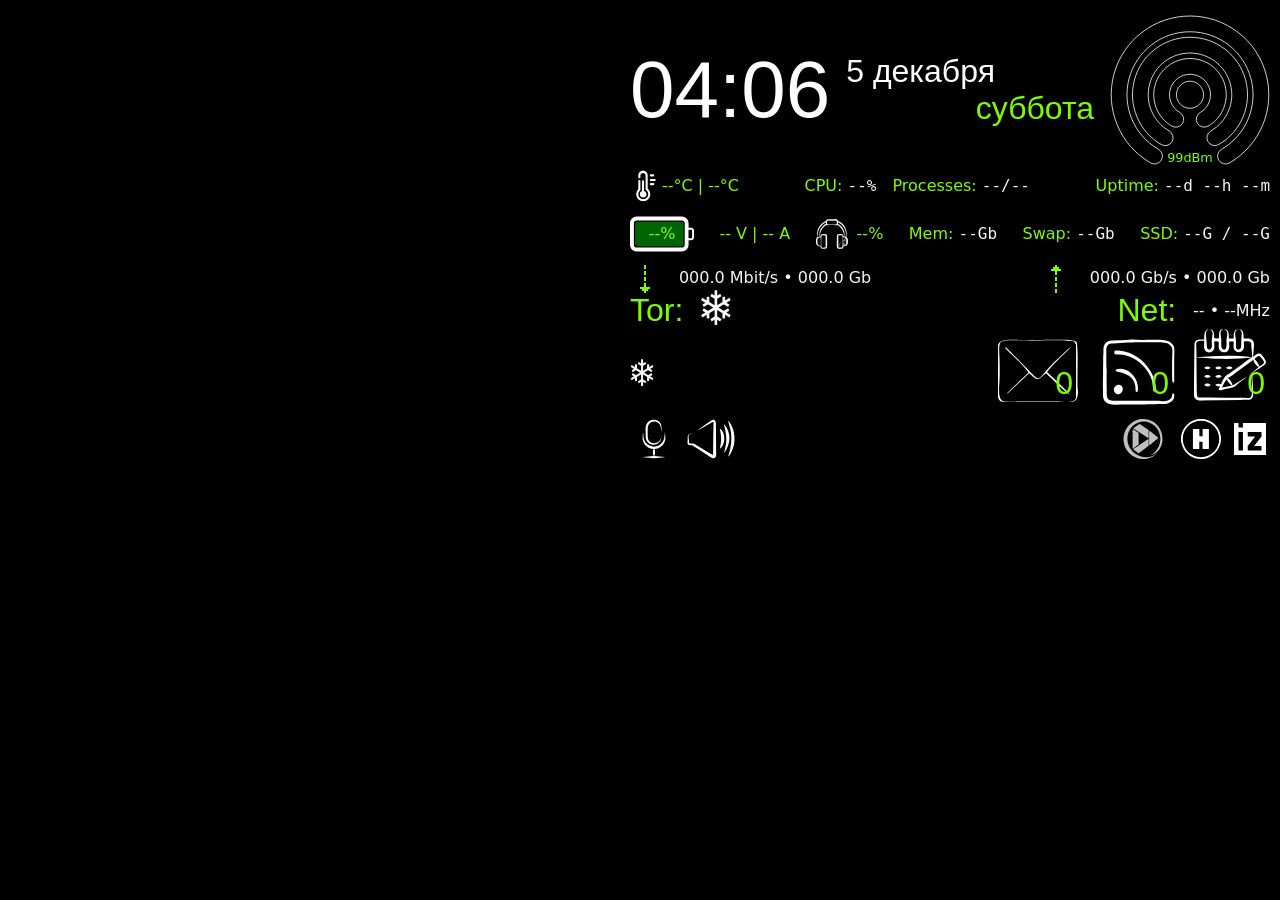
<file: examples/current.html/index.html>
<!DOCTYPE html>
<html lang="ru">

<head>
    <meta charset="UTF-8">
    <meta name="viewport" content="width=device-width, initial-scale=1.0">
    <link rel="stylesheet" href="styles.css" />
    <title>My Conky -Runic Widget</title>
</head>

<body>
    <section>
        <time id="clock-time">--:--</time>
        <div class="datetime">
            <time id="clock-date">--</time>
            <time id="clock-day">--</time>
        </div>

        <figure class="wifi-state">
            <svg id="wifi-status" viewBox="0 0 200 200" xmlns="http://www.w3.org/2000/svg"
                xmlns:svg="http://www.w3.org/2000/svg">
                <path
                    d="M 100.00081,7.5140063 C 55.469807,7.5140063 16.383839,37.470999 4.8564637,80.455018 -6.6709838,123.43931 12.184339,168.92234 50.751835,191.17306 a 9.8522436,9.847359 0 0 0 13.457474,-3.60661 9.8522436,9.847359 0 0 0 -3.608398,-13.4508 C 29.674202,156.27312 14.646601,120.01712 23.888921,85.553768 33.131162,51.09071 64.288132,27.207775 100.00081,27.207775 c 35.71268,0 66.86785,23.882935 76.11009,58.345993 9.24232,34.463352 -5.78529,70.719352 -36.71199,88.561882 a 9.8522436,9.847359 0 0 0 -3.60661,13.4508 9.8522436,9.847359 0 0 0 13.45748,3.60661 C 187.81727,168.92234 206.67081,123.43931 195.14336,80.455018 183.61598,37.470999 144.53181,7.5140062 100.00081,7.5140063 Z" />
                <path
                    d="m 100.00081,34.083825 c -32.494452,0 -61.042992,21.882079 -69.454925,53.249036 -8.411981,31.367149 5.358567,64.590049 33.501934,80.826769 a 9.8522436,9.847359 0 0 0 13.459269,-3.6066 9.8522436,9.847359 0 0 0 -3.608398,-13.45081 C 53.396111,139.27368 43.451489,115.27782 49.578343,92.431613 55.70514,69.585615 76.324683,53.779387 100.00081,53.779387 c 23.67612,0 44.29567,15.806228 50.42247,38.652226 6.12685,22.846207 -3.81957,46.842067 -24.32215,58.670607 a 9.8522436,9.847359 0 0 0 -3.6066,13.45081 9.8522436,9.847359 0 0 0 13.45747,3.6066 C 164.09537,151.92291 177.86771,118.70001 169.45573,87.332861 161.0438,55.965904 132.49526,34.083825 100.00081,34.083825 Z" />
                <path
                    d="m 100.00081,60.655437 c -20.457901,0 -38.470807,13.805371 -43.767297,33.555268 -5.296517,19.749995 3.392848,40.710965 21.112085,50.933705 A 9.8522436,9.847359 0 0 0 90.803073,141.5396 9.8522436,9.847359 0 0 0 87.19647,128.08879 C 77.11802,122.27424 72.254581,110.53852 75.265969,99.309456 78.277325,88.08052 88.361234,80.350999 100.00081,80.350999 c 11.63957,0 21.72348,7.729521 24.73484,18.958457 3.01138,11.229064 -1.85205,22.964784 -11.9305,28.779334 a 9.8522436,9.847359 0 0 0 -3.6084,13.45081 9.8522436,9.847359 0 0 0 13.45927,3.60481 c 17.71924,-10.22274 26.4086,-31.18371 21.11209,-50.933705 -5.29649,-19.749897 -23.3094,-33.555268 -43.7673,-33.555268 z" />
                <path
                    d="m 83.05695,105.93084 c 0,9.237 7.703842,16.93367 16.94386,16.93367 9.24001,0 16.94386,-7.69667 16.94386,-16.93367 0,-9.237011 -7.70385,-16.933666 -16.94386,-16.933666 -9.240018,0 -16.94386,7.696655 -16.94386,16.933666 z" />
                <text id="wifi-signal" xml:space="preserve" text-anchor="middle" dominant-baseline="middle"
                    font-size="1em" x="100" y="186">99dBm</text>
            </svg>
        </figure>
    </section>

    <section>
        <figure class="thermometer-state">
            <svg version="1.1" viewBox="0 0 200 200" id="thermometer" xmlns="http://www.w3.org/2000/svg"
                xmlns:svg="http://www.w3.org/2000/svg">
                <path
                    d="m 81.289697,4.9999993 c -16.035614,0 -29.211263,13.0746147 -29.211262,29.0781387 V 45.64093 c 2.8e-5,3.585087 2.906307,6.491365 6.491392,6.491393 3.585085,-2.8e-5 6.491366,-2.906306 6.491392,-6.491393 V 34.078138 c -2e-6,-8.945949 7.168472,-16.095355 16.228478,-16.095355 9.060008,-2e-6 16.22848,7.149403 16.22848,16.095355 v 89.909582 c 9.682573,5.18328 16.228483,15.38419 16.228483,27.19538 0,17.10608 -13.72803,30.83411 -30.834116,30.83411 -17.10608,0 -30.834108,-13.72803 -30.834109,-30.83411 -10e-7,-10.44566 5.101599,-19.6319 12.982784,-25.20169 V 69.346552 c 0,-3.585091 -2.906295,-6.491388 -6.491392,-6.491388 -3.585096,0 -6.491392,2.906297 -6.491392,6.491388 v 50.767878 c -8.00782,7.94813 -12.982786,18.94801 -12.982784,31.06867 7e-6,24.12252 19.694383,43.8169 43.816893,43.8169 24.122516,0 43.816896,-19.69438 43.816896,-43.8169 0,-13.7086 -6.36659,-25.97933 -16.28552,-34.02593 0.0222,-0.11668 0.0412,-0.23405 0.0571,-0.35181 V 34.078138 C 110.50101,18.074614 97.325355,4.9999964 81.289745,4.9999993 Z M 129.97514,26.876751 a 6.491392,6.491392 0 0 0 -6.4914,6.491392 6.491392,6.491392 0 0 0 6.4914,6.491391 h 14.9226 a 6.491392,6.491392 0 0 0 6.4914,-6.491391 6.491392,6.491392 0 0 0 -6.4914,-6.491392 z m 0,28.957693 a 6.491392,6.491392 0 0 0 -6.4914,6.491389 6.491392,6.491392 0 0 0 6.4914,6.491398 h 24.43782 a 6.491392,6.491392 0 0 0 6.49139,-6.491398 6.491392,6.491392 0 0 0 -6.49139,-6.491389 z m -48.685443,8.538972 c -3.585091,0 -6.491388,2.906297 -6.491388,6.491388 v 60.647606 c -7.879362,3.06951 -13.524791,10.75959 -13.524791,19.67069 0,11.57469 9.522346,21.09702 21.097023,21.09702 11.574676,0 21.097029,-9.52233 21.097029,-21.09702 0,-9.70639 -6.698905,-17.96603 -15.686475,-20.38068 V 70.864804 c 0,-3.585091 -2.906297,-6.491388 -6.491398,-6.491388 z m 48.685443,17.201555 a 6.4913677,6.4913677 0 0 0 -6.4914,6.491388 6.4913677,6.4913677 0 0 0 6.4914,6.491397 h 15.45193 a 6.4913677,6.4913677 0 0 0 6.49139,-6.491397 6.4913677,6.4913677 0 0 0 -6.49139,-6.491388 z" />
            </svg>
            <figcaption id="temp-sensors">--°C | --°C</figcaption>
        </figure>

        <span>CPU: <code id="cpu-usage">--%</code></span>
        <span>Processes: <code id="processes-count">--/--</code></span>
        <span>Uptime: <code id="uptime">--d --h --m</code></span>
    </section>

    <section>
        <figure class="battery-state">
            <svg version=" 1.1" viewBox="0 0 200 200" xmlns="http://www.w3.org/2000/svg"
                xmlns:svg="http://www.w3.org/2000/svg">
                <path
                    d="m 200.00117,89.421227 c 0,-4.934114 -4.06589,-9.000009 -9.00001,-9.000009 h -8.00098 V 66.500357 c 0,-11.530227 -9.46979,-21.00002 -21.00002,-21.00002 H 21.00002 C 9.4697793,45.500337 0,54.97013 0,66.500357 v 66.999963 c 0,11.53022 9.4697793,21.00002 21.00002,21.00002 h 141.00014 c 11.53023,0 20.99978,-9.46995 21.00002,-21.00002 l 0.003,-14.07321 v -0.006 h 7.99806 c 4.93412,0 9,-4.0659 9,-9.00001 z m -17.18016,-2.99993 h 8.17969 c 1.71388,0 2.99999,1.286109 2.99999,3.000004 l 4.7e-4,-7.4e-5 v 21.000013 c 0,1.7139 -1.28611,3.00001 -3,3.00001 h -8.19727 -0.009 m -11.79519,20.07913 c -1e-4,5.08993 -3.91023,9 -9,9 H 20.999555 c -5.089789,0 -9.000008,-3.91022 -9.000008,-9 V 66.500411 c 0,-5.089788 3.910219,-9.000007 9.000008,-9.000007 H 161.9997 c 5.08977,0 9,3.910219 9,9.000007" />
                <rect id="battery" width="151" height="76" x="16" y="62" rx="7.5" ry="7.5" />
            </svg>
            <figcaption id="battery-status">--%</figcaption>
        </figure>
        <span id="power-status">-- V | -- A</span>
        <figure class="headset-state">
            <svg version="1.1" viewBox="0 0 200 200" xmlns="http://www.w3.org/2000/svg"
                xmlns:svg="http://www.w3.org/2000/svg">
                <path
                    d="m 28.249523,115.2975 -4.738346,0.39486 c 1.544788,-8.31593 1.799414,-16.708379 4.233187,-24.876309 5.932906,-19.91126 20.119348,-37.56104 38.806787,-46.85909 2.833869,-1.41001 5.706132,0.87807 8.686969,1.01395 5.534939,0.25234 11.442877,-0.79075 16.979072,-1.17879 9.787888,-0.68601 19.046998,0.97456 28.824938,1.21415 2.05707,0.0504 4.31121,0.2194 6.3178,-0.29463 1.68948,-0.43279 3.34997,-1.64067 5.13321,-1.09866 7.11367,2.16218 14.22335,8.51688 19.34824,13.6398 15.92218,15.91607 23.13086,36.18332 24.0866,58.439579 -1.29016,-0.30716 -3.52705,-0.0548 -4.5001,-1.02798 -1.05829,-1.05842 -0.53676,-3.15367 -0.76169,-4.50009 -0.4024,-2.40875 -1.65243,-4.59865 -3.44103,-6.24467 -2.99064,-2.75222 -6.06017,-2.9376 -9.85571,-3.29904 -7.16204,-0.682039 -17.12231,-2.375159 -22.86514,2.94987 -5.47811,5.07959 -4.38034,14.77084 -4.38034,21.5986 0,18.23309 -0.81125,36.67368 0.0155,54.88583 0.25913,5.70798 4.19363,11.15867 9.85601,12.54113 3.82109,0.93292 7.60533,0.27839 11.451,0.11 5.99254,-0.26241 12.42598,0.72617 16.84928,-4.37487 1.51222,-1.74393 2.57487,-4.00038 2.82528,-6.30195 0.14657,-1.34733 -0.33511,-3.44423 0.9838,-4.33282 2.68697,-1.8103 8.52061,-1.32457 11.72034,-2.07821 8.85201,-2.08492 14.20624,-9.27365 15.28658,-18.07042 0.96816,-7.88338 1.67226,-20.08097 -0.81836,-27.64034 -1.28603,-3.90331 -5.93355,-7.29375 -6.51248,-11.05614 -0.9818,-6.3806 0.88416,-13.66086 0.72544,-20.137969 -0.26386,-10.76869 -2.82707,-21.57614 -6.73125,-31.58896 -6.17873,-15.84619 -17.46218,-29.86558 -31.16974,-39.82105 -5.00422,-3.63444 -10.63474,-5.96339 -15.77286,-9.28077 -3.99159,-2.57714 -4.80853,-7.7373 -9.89318,-9.70552 -5.46287,-2.11462 -12.01932,-1.21169 -17.7688,-1.21169 H 86.689124 c -4.573545,0 -10.215998,-0.34615 -14.6099,0.96339 -5.878904,1.75211 -7.073022,7.42535 -11.84739,9.98916 -27.451228,14.74116 -47.744983,37.94607 -52.4078987,69.59931 -0.8585881,5.82836 -1.2652253,11.87511 -0.8616246,17.768789 0.2919887,4.26388 1.3264487,9.59513 0.6943571,13.80463 -0.5025331,3.34671 -5.1246513,6.74449 -6.3765961,10.28195 -1.398417,3.95135 -1.0657623,8.11991 -1.0657623,12.24073 0,7.86993 -1.3476195,17.35866 2.716202,24.48145 3.1083627,5.44812 8.5171606,8.81231 14.6577336,9.76308 2.698606,0.41785 7.887336,0.24999 10.140889,1.7586 1.324383,0.8866 0.824535,2.9257 0.988068,4.2728 0.260044,2.14206 1.209304,4.23391 2.619922,5.85559 4.351389,5.00249 9.967885,4.04228 15.865782,4.44617 3.502233,0.23983 7.147911,0.74748 10.66128,0.241 5.481929,-0.79029 10.30503,-5.34741 10.983321,-10.93762 2.214935,-18.25464 0.467682,-37.67978 0.467682,-56.07042 0,-7.00246 1.638496,-16.10843 -3.626883,-21.68176 -4.241241,-4.489309 -9.684327,-3.984269 -15.326504,-3.984269 -8.104275,0 -18.833948,-0.57031 -21.700051,9.081829 -0.604234,2.03487 -0.412228,4.21895 -0.412228,6.31779 M 74.448396,16.716351 c 3.722629,-0.7191 8.05857,-0.13436 11.845866,-0.13436 h 23.296868 c 4.71402,0 11.34139,-1.18958 15.79449,0.44756 7.17283,2.63706 6.94904,19.74858 -0.39486,22.13848 -3.5708,1.16203 -7.74604,0.88706 -11.451,1.14102 -8.56534,0.58712 -16.314248,0.75331 -24.876326,0.37507 -4.513633,-0.1994 -11.362977,0.43611 -15.399624,-1.75983 -6.171801,-3.35746 -6.933818,-20.6397 1.184586,-22.20794 M 190.14301,119.24612 c -1.53486,-0.63818 -5.27676,-1.52116 -5.7974,-3.24756 -0.62502,-2.07255 1.83433,-8.50619 0.0484,-9.81396 -1.08569,-0.79503 -1.34256,1.46561 -1.41798,2.00568 -0.37953,2.71826 -0.70758,5.54711 -0.7303,8.29181 -1.09825,-0.13892 -3.19421,-0.0818 -3.93766,-1.02768 -1.12534,-1.43173 -0.39803,-5.19786 -0.17853,-6.86956 0.56244,-4.28367 0.1473,-8.756449 -0.22729,-13.030449 -1.39973,-15.97067 -9.1564,-31.63963 -19.81015,-43.43483 -4.08644,-4.52427 -8.7636,-8.57096 -13.75314,-12.06767 -1.75622,-1.23077 -5.71263,-2.61229 -6.63313,-4.60062 -0.75784,-1.63698 0.31534,-5.50214 0.31534,-7.41829 8.69835,2.50582 17.42382,9.92384 23.69173,16.18934 20.55275,20.54485 27.84417,46.64249 28.43007,75.023789 M 61.812806,28.427851 c 0,1.76222 0.892298,5.42484 -0.01678,6.8985 -1.359521,2.20395 -5.753171,3.73862 -7.880459,5.23192 -4.891109,3.43343 -9.354152,7.52303 -13.358287,11.95616 -10.064184,11.14246 -16.657466,25.45252 -18.85162,40.27593 -0.765705,5.17298 -0.776891,10.569959 -0.548116,15.794489 0.07953,1.81622 1.220878,5.28258 -0.0265,6.86956 -0.750124,0.95434 -2.840216,0.86775 -3.937653,1.06089 -2.825266,0.49721 -5.275358,1.64069 -7.8972428,2.73082 1.1449188,-9.05935 1.1326268,-18.25559 2.9413558,-27.245479 3.831936,-19.0458 13.895582,-36.75994 28.252755,-49.78218 5.558348,-5.04153 13.679586,-12.42819 21.322556,-13.79061 M 139.60067,174.13195 V 126.7485 c 0,-4.46895 -2.32253,-13.32723 0.8997,-16.93611 2.26952,-2.54184 7.78834,-2.01727 10.94616,-2.01727 3.46049,0 8.5185,-1.33273 11.43364,0.95943 2.58802,2.03493 2.32106,5.17627 2.66867,8.1224 0.87705,7.43338 1.48658,15.41654 1.67481,22.9017 0.11907,4.73482 -9.01103,6.0223 -12.22336,8.50141 -6.07758,4.69038 -5.27935,11.16092 -7.86981,17.55978 -1.41267,3.4895 -4.45551,6.25851 -7.52981,8.29211 M 39.700537,107.91973 c 4.180718,-0.52205 10.009794,-0.12135 14.21504,0.43783 1.667107,0.22167 3.382325,0.23623 4.648162,1.50205 2.599029,2.59904 1.274769,9.52094 1.274769,12.94027 v 36.32731 c 0,6.85928 1.376303,14.56774 0.310468,21.32255 -0.392758,2.48912 -2.266931,3.86809 -4.653951,4.22466 -4.510971,0.67384 -15.64074,2.20216 -19.273906,-0.89118 -3.240354,-2.7589 -2.149661,-8.62308 -2.510542,-12.41531 -1.204278,-12.65474 -0.897565,-24.47944 -0.343372,-37.11703 0.307515,-7.01249 -0.248127,-15.2902 1.410657,-22.11228 0.587878,-2.41776 2.496259,-3.91587 4.922675,-4.21887 m -11.451002,10.1418 c 1.089408,5.86803 0.811453,12.20439 1.21993,18.16366 0.853724,12.45507 2.105022,26.38929 -0.825068,38.69648 -5.233708,-2.14721 -12.800724,-4.4073 -16.282579,-9.08335 -2.3944601,-3.21571 -2.6708047,-6.40896 -2.6708047,-10.26489 0,-8.36187 -2.4890766,-21.42608 2.9730437,-28.42855 3.420995,-4.38573 10.584501,-6.9284 15.585478,-9.08335 m 140.570935,23.29687 1.97431,-23.29687 c 2.58432,0.81636 8.76562,2.95006 10.25545,5.28738 0.90672,1.42251 0.21839,3.8535 -0.10208,5.3739 -1.29958,6.16568 -6.14697,10.9252 -12.12768,12.63559 m 15.00476,-16.97907 c 3.08728,2.37191 5.1848,5.54499 5.52807,9.47669 -2.89906,-2.04215 -7.60029,-5.57785 -5.52807,-9.47669 m -1.18459,5.92293 c 4.78532,3.37086 7.10752,6.49944 7.10752,12.24072 -3.76696,-2.65351 -10.1786,-7.38332 -7.10752,-12.24072 m -2.36917,5.52807 c 4.85491,4.85492 9.47669,7.84856 9.47669,15.00476 l -9.08183,-8.68697 -2.68238,-3.55346 2.28752,-2.76433 m 9.47669,23.29686 c -5.97252,-4.20713 -13.16681,-11.40141 -17.37393,-17.37393 1.03607,-0.44335 2.3827,-1.43856 3.55376,-1.23273 1.5573,0.27371 2.89677,2.15566 3.94862,3.20704 2.80862,2.80737 8.24451,6.49969 9.6333,10.26641 0.56003,1.51893 0.23825,3.53561 0.23825,5.13321 m -1.97431,5.92293 c -3.08951,-1.44075 -5.50784,-4.71811 -7.89724,-7.10752 l -5.13321,-5.1332 c -1.82118,-1.82118 -4.61707,-3.80806 -5.46928,-6.3178 -0.35103,-1.03379 -0.59993,-3.3269 1.14894,-3.14426 1.99711,0.20854 4.17412,3.39291 5.50493,4.72371 4.06864,4.06864 14.7157,10.92677 11.84586,16.97907 m -20.53283,-20.53283 c -0.36723,8.55169 -1.35412,17.12589 -1.93897,25.66604 -0.23869,3.48539 0.63962,8.76724 -1.22358,11.84403 -3.02968,5.00307 -12.50117,2.37288 -17.37028,2.371 -2.25499,-7.9e-4 -4.90193,0.10212 -6.31415,-2.01697 -3.69224,-5.54033 4.31568,-9.61553 6.92899,-13.38265 2.96544,-4.27472 2.5083,-9.60327 4.59149,-14.21503 2.54718,-5.63897 9.65735,-8.71584 15.3265,-10.26642 m 2.76403,5.92293 16.18935,16.18935 v 0.39486 c -0.85307,0.71692 -1.91923,1.83034 -3.15889,1.62606 -1.80909,-0.29809 -3.51669,-2.77357 -4.73835,-3.99523 -3.52978,-3.52978 -10.75469,-8.34637 -8.29211,-14.21504 m 0.39487,9.08183 10.66127,10.66128 c -5.76499,3.27638 -12.02783,-4.97215 -10.66127,-10.66128 m 0.78972,8.68697 3.94862,4.73834 -3.94862,1.57945 z" />
            </svg>
            <figcaption id="headset-status">
                <span>--%</span><span></span>
            </figcaption>
        </figure>
        <span>Mem: <code id="mem-usage">--Gb</code></span>
        <span>Swap: <code id="swap-usage">--Gb</code></span>
        <span>SSD: <code id="disk-usage">--G / --G</code></span>
    </section>

    <section>
        <div>
            <span class="net-down-state">⭭<code id="net-speed-down">000.0 Mbit/s • 000.0 Gb</code></span>
            <span class="net-up-state">⭫<code id="net-speed-up">000.0 Gb/s • 000.0 Gb</code></span>
        </div>
        <div>
            <span class="tor-state">Tor: <code id="tor-status"></code></span>
            <span class="net-state">Net: <code id="net-name">-- • --MHz</code></span>
        </div>
    </section>

    <section>
        <span class="wttr-state">
            <code id="weather-status"></code>
        </span>


        <figure class="webcam-state">
            <svg version="1.1" viewBox="0 0 200 200" xmlns="http://www.w3.org/2000/svg"
                xmlns:svg="http://www.w3.org/2000/svg">
                <path
                    d="m 105.184,5.1203769 c -14.984834,-0.25569 -30.007664,0.29693 -44.148344,1.26532 -13.81802,0.94627 -29.66963,0.42777 -40.98077,9.8007101 -4.51774,3.74363 -8.0444,8.44688 -10.6726404,13.6648 -1.22718,2.43635 -2.26038,6.98964 -5.16687,7.91891 -3.4e-4,0.003 -0.002,0.005 -0.002,0.009 -0.0696,0.62848 -0.17978,1.25176 -0.30312,1.87159 -0.0398,0.21573 -0.0872,0.42984 -0.14135,0.64203 0.4866,8.7e-4 0.97646,0.0221 1.46286,0.0221 -5.34274998,14.16191 -5.23158998159,30.42088 -5.23158998159,45.34043 0,22.140353 0.0834000016,43.784523 5.55686998159,65.394853 3.31802,13.10028 9.5037604,27.9505 21.4730104,35.34047 20.0864,12.40163 47.58417,8.10714 69.7545,6.58887 35.858454,-2.45563 86.573884,4.07883 98.627024,-41.0574 2.6374,-9.87642 2.51702,-19.51226 2.51702,-29.64567 h -0.87193 c -0.15556,7.53547 -1.68189,15.39587 -3.62397,22.67022 -1.47447,5.52288 -3.661,10.83727 -6.67912,15.69476 -19.48254,31.3559 -59.26101,22.38778 -89.969024,24.49071 -19.82156,1.35741 -48.06205,5.50095 -65.39485,-6.86987 -9.38363,-6.6973 -13.78441,-18.27107 -16.82043,-28.95595 -7.1902804,-25.3053 -5.6043304,-53.288103 -4.9659304,-79.345753 0.39614,-16.16974 3.8875904,-36.19145 17.4267104,-46.62279 10.56868,-8.14274 27.41786,-7.43209 40.10884,-7.43695 22.69498,-0.009 45.285274,-1.03968 68.010644,-0.0358 13.11689,0.57947 28.1734,1.84895 39.23521,9.66447 18.56933,13.11987 17.42915,37.52889 19.33065,57.51001 1.20649,12.67807 3.30617,25.624113 3.34127,38.364983 5.37572,-8.97394 1.74386,-28.025783 1.74386,-38.364983 0,-20.44526 -0.25746,-44.17729 -15.206,-60.01341 -8.84058,-9.36549 -22.2866,-12.33662 -34.49409,-14.3170401 -13.98506,-2.26878 -28.93189,-3.33252 -43.91673,-3.5882 z m -3.80788,41.1578801 c -3.264324,-0.12027 -6.549764,0.0437 -9.822864,0.5126 -41.73792,5.97925 -58.41133,60.056853 -31.97535,92.051773 13.9877,16.92903 40.32671,19.46867 60.749084,16.30783 33.82558,-5.23525 47.12145,-42.76438 34.6746,-72.111443 -8.98091,-21.17515 -30.77533,-35.91891 -53.62547,-36.76076 z m -3.867504,7.79118 c 19.908904,0.49817 38.758464,11.62311 47.867674,29.84151 13.49447,26.988953 -0.26149,59.606873 -31.15282,63.400653 -15.435114,1.8956 -37.091754,0.53245 -48.576114,-11.23633 -26.16826,-26.81637 -17.12233,-76.293333 23.29011,-81.557943 2.86203,-0.37285 5.72702,-0.51905 8.57115,-0.44789 z" />
            </svg>
            <figcaption id="webcam-status"></figcaption>
        </figure>


        <figure class="email-state">
            <svg version="1.1" viewBox="0 0 200 200" xmlns="http://www.w3.org/2000/svg"
                xmlns:svg="http://www.w3.org/2000/svg">
                <path
                    d="M 12.674623,174.61781 C 9.5308931,174.41803 8.5868,174.19186 6.8066994,173.21211 3.121338,171.18372 0.83734308,167.22789 0.18271441,161.73952 0.00391401,160.24047 -0.05364414,131.77292 0.0548074,98.478292 L 0.25199203,31.942608 1.2976067,29.712299 c 2.5199245,-5.37503 8.197537,-8.471316 18.3561693,-10.010534 5.648774,-0.855892 19.283957,-0.851007 32.260588,0.01157 5.422579,0.360442 13.319821,0.657167 17.549432,0.659389 17.231721,0.0091 48.922464,-0.433433 58.169464,-0.812196 12.69132,-0.519844 37.01527,-0.539061 44.36654,-0.03505 14.5955,1.00068 23.28577,3.301756 25.00179,6.620161 0.91664,1.772604 1.8434,18.845253 2.06957,30.726708 0.1156,6.073286 0.0395,24.973434 -0.16913,42.000327 -0.36684,29.940206 -0.10282,45.352466 0.7769,45.352466 0.1766,0 0.32107,2.662 0.32107,5.91554 0,3.68078 -0.14898,5.91554 -0.39437,5.91554 -0.21691,0 -0.39437,0.59275 -0.39437,1.31721 0,2.04279 -1.44543,7.20673 -2.62263,9.36964 -2.95534,5.42994 -9.26912,8.51722 -16.70147,8.16661 l -2.5634,-0.12091 3.32306,-0.52471 c 8.462,-1.33612 13.08123,-4.60607 14.21346,-10.06167 0.292,-1.40697 0.38936,-21.04777 0.31606,-63.75223 l -0.10594,-67.718814 -0.91439,-2.698313 c -0.70556,-2.082055 -1.38107,-3.171844 -2.95777,-4.771687 l -2.04338,-2.073378 -5.52117,-0.647858 C 163.02369,20.121718 144.20037,19.8297 90.374648,21.09332 78.163647,21.379987 69.117273,21.379534 60.599769,21.091828 53.870668,20.864532 43.573454,20.571279 37.717072,20.440156 17.789534,19.993983 9.4542224,21.755849 5.678945,27.212173 2.8489601,31.30229 2.4083592,42.153243 3.4224897,58.05544 c 0.9858437,15.458653 1.0994438,52.26246 0.1987906,64.40364 -2.2166421,29.88127 -0.6690261,42.4064 5.978228,48.38286 3.6270117,3.26099 -2.6849274,3.01029 74.3267057,2.95217 63.608686,-0.048 78.875946,0.14447 79.736776,1.0053 0.27467,0.27468 -146.58797,0.098 -150.988367,-0.18161 z M 175.93297,154.61228 c -8.8112,-6.92696 -22.63666,-19.59768 -44.68281,-40.95077 -6.04646,-5.85639 -11.14905,-10.70586 -11.33908,-10.77662 -0.19003,-0.0708 -2.98665,2.41377 -6.21469,5.52117 -7.84788,7.55459 -11.4777,9.69361 -15.726925,9.26777 -3.975496,-0.39842 -8.688318,-3.70808 -16.053107,-11.27357 -1.935663,-1.98841 -3.736024,-3.56387 -4.000797,-3.50101 -0.264783,0.0629 -6.578291,5.98035 -14.030041,13.14998 -24.97686,24.03125 -41.737053,39.35867 -42.358398,38.73733 -0.54122,-0.54122 25.080492,-25.73078 46.45779,-45.6742 4.50074,-4.19886 8.183161,-7.85085 8.183161,-8.11554 0,-0.26468 -13.2982,-17.14044 -29.551553,-32.612776 C 30.240396,52.794836 17.099134,39.988776 17.141604,39.660963 c 0.04243,-0.327463 0.738846,-0.755591 1.559925,-0.958979 1.381978,-0.342335 1.583705,-0.272421 2.953582,1.023583 10.582886,10.012214 69.791081,70.700083 71.19306,72.162573 3.529005,3.68133 6.975902,4.59129 10.531379,2.78025 0.99672,-0.5077 3.76971,-2.9146 6.32582,-5.49067 2.50313,-2.52269 13.77223,-17.38144 25.04244,-28.130558 11.27022,-10.749122 25.68674,-24.50275 32.03672,-30.563621 11.18819,-10.678794 13.7388,-12.710391 14.72251,-11.726683 0.27044,0.270435 -9.18518,9.550949 -29.19029,28.649732 -19.60152,18.713478 -29.51725,32.440109 -29.37388,32.81371 0.11903,0.31021 3.44139,3.53527 7.38302,7.16684 19.52841,17.99223 40.73729,38.87829 46.84832,46.13524 3.96773,4.71176 3.68339,4.96143 -1.24124,1.0899 z" />
            </svg>
            <figcaption id="emails">0</figcaption>
        </figure>

        <figure class="news-state">
            <svg version="1.1" viewBox="0 0 200 200" xmlns="http://www.w3.org/2000/svg"
                xmlns:svg="http://www.w3.org/2000/svg">
                <path
                    d="M 74.162552,10.661277 C 60.630136,12.438073 46.216564,12.015092 32.564536,12.612948 24.706394,12.957082 17.123941,11.980634 10.707952,17.627196 -0.59025226,27.570487 3.6598822,40.342695 2.146695,53.167264 1.4064729,59.440796 2.0442826,65.891502 1.8896452,72.203645 1.5964342,84.172173 1.546915,96.166475 1.5422882,108.16126 c -0.00543,14.14177 -1.75680235,28.52813 -0.4123686,42.65559 0.9434732,9.9141 -1.43841529,22.38861 5.4625138,30.66972 9.4035286,11.28424 28.3721716,10.1207 41.4832266,8.87297 9.575367,-0.91122 19.637797,-0.0599 29.259622,-0.0599 18.71108,0 57.532408,-0.19142 76.176828,-1.37828 13.39598,-0.85276 25.18109,1.98587 37.01517,-6.52825 5.18174,-3.72804 9.13383,-9.517 9.16541,-16.06521 0.0102,-2.09876 0.49959,-5.46104 -2.12141,-6.19231 -1.17418,-0.3276 -2.77165,-0.13361 -3.45562,0.98494 -0.81427,1.33161 -0.56674,3.67791 -0.8193,5.20737 -0.38726,2.34525 -1.48499,4.48981 -2.9516,6.34519 -4.72228,5.97408 -12.45082,7.52108 -19.5589,8.36025 -3.39358,0.40061 -6.84402,-0.34125 -10.22324,-0.57287 -5.75645,-0.39456 -31.62146,-0.38407 -37.39902,-0.38407 -24.653121,0 -49.342515,-0.35252 -74.030363,-0.35252 -8.188693,0 -16.594889,1.26998 -24.676788,-0.58212 -3.422132,-0.78422 -7.380204,-2.06997 -9.498879,-5.06346 -4.306594,-6.08483 -3.022261,-17.53045 -3.19721,-24.67163 -0.31333,-12.78973 -0.347358,-25.60889 -0.347358,-38.42529 0,-6.38154 0.544622,-13.037149 -0.05984,-19.388902 C 9.9525167,76.874435 10.882558,61.614334 10.706591,46.821805 10.61958,39.507386 9.4878446,31.90686 14.415726,25.670541 c 3.704439,-4.688037 8.186471,-4.483545 13.565978,-4.995474 7.387944,-0.703062 14.808106,-0.874978 22.209109,-1.38181 29.429549,-2.01538 79.115737,-1.731073 108.609167,-1.731073 11.60226,0 26.78874,1.342336 32.96359,13.043445 3.92244,7.432892 2.13795,17.016458 1.94161,25.029314 -0.41639,16.993502 -0.76945,34.101091 -0.35252,51.116207 0.14019,5.72183 -0.24988,11.95484 0.49696,17.62628 0.32116,2.43883 0.66009,5.67266 4.07907,4.82303 2.64671,-0.65775 2.11759,-3.80138 2.11678,-5.88061 -0.003,-6.20778 -0.35252,-12.45018 -0.35252,-18.68385 0,-16.207486 -0.34196,-32.473216 0.3664,-48.648532 C 200.52863,45.271739 202.28569,33.650197 195.6604,24.26017 190.1545,16.456657 180.68884,12.739379 171.49091,11.623923 157.38028,9.9126974 122.88966,11.206482 108.71006,10.859035 97.496005,10.584258 85.326595,9.1954464 74.162552,10.661277 m -38.07276,29.69266 c -4.512611,1.417184 -4.833032,8.591918 -0.352255,10.25262 3.456972,1.281255 8.001171,0.300384 11.633072,0.459433 6.239019,0.273224 12.652489,1.475221 18.683855,3.065276 27.297971,7.196598 49.998546,27.38725 63.806866,51.562314 7.94221,13.90493 10.90653,28.31625 10.93889,44.0657 0.006,2.91078 2.18134,5.36345 5.2634,4.35271 4.58103,-1.50234 2.44048,-9.43178 1.97996,-12.81333 -1.76128,-12.93305 -5.1782,-25.27837 -11.04661,-37.01519 C 122.60594,75.501409 95.406067,51.596865 63.93931,43.69369 57.204789,42.002248 50.411615,40.92972 43.492828,40.444793 41.141246,40.279977 38.408003,39.625907 36.089792,40.353938 M 44.19788,91.38963 c -2.550671,0.339003 -10.147952,1.289028 -6.788836,5.763085 1.079105,1.437279 3.416424,1.498134 5.026207,1.888574 4.036431,0.978991 8.038224,1.933481 11.98587,3.244531 11.88224,3.94623 24.202589,9.56753 30.950167,20.68151 5.651467,9.30855 6.838948,18.64816 6.492894,29.25961 -0.06249,1.91726 1.416859,3.68213 3.448554,3.38844 3.268997,-0.47254 3.142972,-5.46993 3.172727,-7.97126 0.09409,-7.90591 -1.068741,-15.54297 -4.017324,-22.91417 C 86.62859,105.13178 66.327372,88.44847 44.19788,91.389629 m 0.70505,44.071141 c -5.379378,0.60082 -10.582027,3.69975 -12.497792,9.01061 -2.970089,8.23365 2.253293,18.23692 11.792742,17.21255 6.657977,-0.71494 12.060096,-7.08144 12.246998,-13.68729 0.187054,-6.61119 -4.271539,-13.3479 -11.541948,-12.53587 z" />
            </svg>
            <figcaption id="news">0</figcaption>
        </figure>

        <figure class="agenda-state">
            <svg version="1.1" viewBox="0 0 200 200" xmlns="http://www.w3.org/2000/svg"
                xmlns:svg="http://www.w3.org/2000/svg">
                <path
                    d="m 69.72052,26.183694 c -2.831447,0 -11.03737,1.39681 -13.103368,-0.66917 -1.408756,-1.40876 -0.571773,-5.00778 -0.788324,-6.84312 C 54.761527,9.6257842 54.963516,1.3808582 43.427485,1.1427102 v 0.41735 c 13.407156,3.221611 6.231341,21.3795938 5.898287,30.4665338 -0.165988,4.52877 0.467966,9.19585 0.355841,13.77254 -0.115944,4.73248 -0.69798,11.84416 -7.088828,11.85197 -6.760853,0.008 -7.07086,-7.75949 -7.094624,-12.68667 -0.05364,-11.12205 -3.21255,-23.22058 -2.008496,-34.22268 0.477807,-4.3659698 3.709012,-7.9628478 7.851071,-9.1816938 v -0.41735 C 27.280039,1.7557822 28.839522,19.770614 28.402893,29.939844 c -8.021896,0 -20.4747011,-2.52262 -25.2358131,5.8429 -2.28230001,4.01011 -1.891922,9.7261 -1.891922,14.18989 0,7.51997 -0.41686501,15.00188 -0.41734901,22.53689 -0.0018,27.660406 -0.8347,55.349396 -0.8347,83.052596 v 23.37158 c 0,4.84906 -0.434494,9.57635 2.46448901,13.77255 6.751964,9.77325 24.4216721,6.26024 34.6796401,6.26024 30.05084,0 60.092456,-1.25205 90.147542,-1.25205 6.3996,0 12.77892,-0.41735 19.19809,-0.41735 5.12023,0 10.28057,0.20169 14.15093,-3.77418 5.17663,-5.31774 3.37776,-12.94611 3.37776,-19.5974 0,-16.15065 -1.66764,-32.28314 -1.6694,-48.41258 h -0.41735 c 0,15.17575 -1.24621,30.30957 -1.25205,45.49113 -0.002,5.14185 1.02752,14.30541 -2.69956,18.23779 -2.9879,3.15248 -6.64656,3.04705 -10.65563,3.04705 -6.4155,0 -12.80615,-0.41735 -19.19809,-0.41735 -28.520336,0 -57.010902,-0.8347 -85.556695,-0.8347 H 20.055898 c -3.490532,0 -7.761083,0.21307 -10.3445431,-2.5479 -2.333466,-2.4938 -1.583756,-5.62182 -1.795955,-8.72055 -0.456688,-6.66895 -0.379995,-13.33654 -0.379995,-20.03279 0,-26.5836 -0.8347,-53.13208 -0.8347,-79.713796 17.8987461,0.0493 35.8841131,3.1236 53.8381201,3.33719 22.191069,0.26401 44.662255,0.64394 66.775955,-0.87045 11.24285,-0.76992 22.5511,-2.4008 33.80533,-2.88409 v 0.41735 c -10.10155,4.24913 -19.86693,13.25887 -28.79713,19.61544 -10.44639,7.435796 -20.87008,14.903896 -31.30123,22.361056 -4.557726,3.25829 -10.803876,6.37769 -14.444296,10.64853 -4.44641,5.21643 -9.12003,15.08868 -11.01404,21.66323 -6.154479,-2.55826 -10.664265,-2.73299 -16.276638,1.25205 2.447451,5.13645 8.694747,4.65994 13.355188,3.75615 -1.396565,2.39275 -5.36938,7.90992 -3.029004,10.61214 1.773486,2.04768 5.450104,0.54372 7.619854,0.0618 6.83557,-1.51814 13.60387,-3.36428 20.45014,-4.83108 3.569506,-0.76475 7.957776,-1.29051 11.268436,-2.82322 8.1193,-3.75895 15.4646,-11.81263 22.53689,-17.25916 5.04488,-3.8852 11.98753,-7.84076 15.85929,-12.88825 l -40.06558,25.45834 c -1.0795,-7.30941 -6.72638,-16.59403 -13.355186,-20.03279 v -0.8347 c 9.017836,-4.28493 17.305906,-11.99848 25.458336,-17.76893 15.19698,-10.75672 30.90148,-21.160166 45.49112,-32.730386 1.16781,7.79645 8.25253,16.890376 15.44194,20.032786 l -19.61544,15.44194 -8.76434,7.51229 c 4.56754,-2.16025 8.37728,-5.49772 12.52049,-8.30835 7.27247,-4.93341 14.84828,-9.42413 22.11954,-14.37215 4.10712,-2.79487 10.66057,-5.96815 12.71531,-10.707476 2.94313,-6.7884 -4.03597,-14.14801 -7.6485,-19.19809 -1.36558,-1.909 -2.66082,-4.03664 -4.41535,-5.62069 -1.62296,-1.46526 -3.9203,-2.19069 -6.07701,-2.2922 -6.93161,-0.32625 -11.66604,5.77393 -17.11134,9.16494 0.46062,-10.72626 2.5041,-21.3595 2.5041,-32.13593 0,-6.39092 -0.35633,-12.29588 -6.26025,-16.23284 -4.5326,-3.0225 -9.41318,-2.5479 -14.60724,-2.5479 -1.82106,0 -5.81715,0.74601 -7.2025,-0.66917 -1.56719,-1.60094 -0.60244,-5.62283 -0.798,-7.67782 C 136.78966,9.3399342 135.90776,1.2379882 124.39333,1.1426802 v 0.41735 c 4.37404,1.048596 7.61661,4.656672 8.14702,9.1816938 0.5458,4.65625 -0.69304,9.93627 -1.01471,14.60724 -0.48846,7.09286 -0.45471,14.16613 -0.45471,21.28484 0,4.78479 -1.32593,11.01727 -7.5123,11.01727 -6.75698,0 -7.09494,-7.37625 -7.09494,-12.26932 0,-4.78017 0.49103,-9.86055 -0.077,-14.60724 -0.7489,-6.2585 -2.83963,-14.16902 -1.80852,-20.45014 0.7123,-4.3391088 3.93356,-7.7545428 8.14574,-8.7643438 v -0.41735 c -13.42674,0.27865 -12.51943,16.0602538 -12.5205,25.8756838 H 96.848224 c -0.001,-10.18857 0.86932,-25.2274458 -12.52049,-26.29303276 V 1.1426802 c 12.91625,3.72948 6.37921,20.7419838 5.86093,30.0491838 -0.24283,4.36069 0.61747,8.56167 0.10111,12.93784 -0.55317,4.6883 0.49809,13.23899 -6.79674,13.27694 -7.64414,0.0398 -7.071,-7.66899 -7.75253,-12.85959 -0.57166,-4.35374 0.43207,-8.61264 0.22348,-12.93784 -0.45595,-9.45483 -7.290996,-27.0867228 5.85965,-30.88388276 -3.26366,-1.27337 -7.48914,1.67758796 -9.36654,4.17510396 C 68.602689,10.027974 69.72049,20.056634 69.72049,26.183664 m -41.317627,7.09495 c 0,5.15896 -0.41735,10.27123 -0.41735,15.44194 0,4.45784 0.47368,8.55162 3.475982,12.09703 6.296376,7.43535 17.926674,5.8014 23.005441,-2.08064 3.072738,-4.76876 1.898361,-11.27549 1.898361,-16.69399 0,-1.73397 -0.529379,-4.53996 0.251825,-6.12757 0.946829,-1.92419 7.084746,-1.00031 8.929553,-0.96544 3.319558,0.0628 3.30627,3.02576 3.30627,5.84096 0,6.01619 -1.494154,12.03502 1.897718,17.52869 6.202481,10.04591 21.176021,9.5506 25.903701,-1.6694 2.92951,-6.9525 0.10493,-14.47914 1.44591,-21.70218 h 11.685786 c 1.42109,7.65489 -2.00137,16.43406 2.28222,23.37158 5.97863,9.68274 20.01698,8.77256 25.14854,-1.25205 3.13429,-6.12289 1.36638,-15.36293 1.36638,-22.11953 5.244,0 14.05344,-1.7187 18.31958,1.8916 3.16308,2.6768 1.82299,7.01232 2.2497,10.62889 1.23407,10.4592 1.97207,21.19901 2.8023,31.71858 -51.31843,-6.48559 -103.459238,-4.47219 -154.8367551,-0.41735 0,-10.28626 -0.830729,-20.59142 -0.8347,-30.88388 -0.0017,-4.47458 -1.058424,-9.06791 2.939482,-12.35626 4.4522631,-3.66206 13.7459821,-2.25098 19.1800561,-2.25098 m 153.584707,71.784156 -6.87146,-13.355196 -7.31843,-7.92964 c 3.40799,-2.25205 8.59634,-8.5351 12.93623,-8.21851 3.19604,0.23314 5.5567,4.72746 7.3471,6.96646 2.2443,2.80664 6.22839,6.60832 6.3649,10.43374 0.1569,4.39691 -8.84624,10.493246 -12.45834,12.103146 m -153.584677,3.33882 c 3.096494,3.74665 8.389674,5.00298 12.937843,3.4074 1.348132,-0.47296 4.087194,-1.67791 4.087194,-3.4074 0,-1.81074 -2.704059,-2.7408 -4.087194,-3.15523 -4.88606,-1.46407 -9.238634,-0.21897 -12.937843,3.15523 m 30.883883,-0.41735 c 3.413833,7.16459 12.697415,4.40217 17.528688,0.8347 -4.48348,-6.07329 -12.15142,-4.65278 -17.528688,-0.8347 m 30.049178,0.41735 v 0.41735 c 5.6862,4.49688 11.903726,4.79364 17.528686,0 -4.3569,-6.03972 -12.581436,-4.92994 -17.528686,-0.41735 m -60.933061,24.20629 c 4.000285,2.86467 7.990863,4.72555 12.937843,2.99005 1.385004,-0.4859 4.543307,-1.89298 4.029228,-3.80832 -0.458492,-1.70826 -2.964652,-2.47009 -4.446578,-2.87154 -4.580664,-1.24088 -9.614231,-0.24699 -12.520493,3.68981 m 30.883883,-0.8347 c 3.413833,7.16459 12.697415,4.40217 17.528688,0.8347 -4.48348,-6.07329 -12.15142,-4.65279 -17.528688,-0.8347 m 91.816944,-2.5041 0.41735,0.41735 -0.41735,-0.41735 m -3.3388,2.5041 0.41735,0.41735 -0.41735,-0.41735 m -57.176916,9.1817 c 4.34504,6.83084 8.36616,11.48743 14.189896,17.11134 l -26.710386,5.00819 c 2.45994,-6.75977 7.60851,-16.87296 12.52049,-22.11953 m -62.185111,15.44194 c 3.960641,2.83628 8.035344,4.70994 12.937843,2.99004 1.385004,-0.48589 4.543307,-1.89297 4.029228,-3.80831 -0.458492,-1.70826 -2.964652,-2.47009 -4.446578,-2.87155 -4.580664,-1.24088 -9.614236,-0.24699 -12.520493,3.68982 z" />
            </svg>
            <figcaption id="todos">0</figcaption>
        </figure>
    </section>

    <section class="media-state">
        <figure id="microphone-state" onclick="changeMicrophoneState('5%-')"
            oncontextmenu="changeMicrophoneState('5%+')">
            <svg version="1.1" viewBox="0 0 200 200" xmlns="http://www.w3.org/2000/svg"
                xmlns:svg="http://www.w3.org/2000/svg">
                <path
                    d="m 130.47333,92.182874 h -0.51015 c -1.94697,23.837176 -33.528509,34.801176 -49.391376,16.834866 -7.270179,-8.23422 -6.726156,-18.825432 -6.726156,-29.078686 0,-7.969016 -0.328528,-16.016604 0.02009,-23.977488 0.247142,-5.64386 0.954562,-11.486058 4.11276,-16.325101 9.092715,-13.931949 28.196582,-16.739366 40.761192,-5.968793 10.2441,8.781393 11.22351,23.960111 11.22351,36.578353 1.71671,-3.979657 1.52883,-9.976099 1.53048,-14.284459 0.004,-11.183727 -2.00022,-20.700427 -10.71335,-28.480354 -16.89058,-15.081536 -45.806143,-7.573749 -53.539211,13.685732 -3.245641,8.922804 -2.494958,19.28149 -2.088269,28.568921 0.713848,16.302124 -2.735918,33.389375 10.740902,45.827345 20.598148,19.01034 54.501758,4.86991 54.579568,-23.380336 M 53.949436,72.796822 c -0.08721,10.533994 -2.628907,20.531765 -0.706979,31.119718 3.795745,20.91092 23.460672,36.80572 44.580678,37.24163 -3.764849,10.1005 -2.75309,19.56037 0.510159,29.58924 l -43.363539,4.59143 v 0.51016 l 44.894017,4.5875 44.894028,-4.5875 v -0.51016 l -43.36355,-4.59143 c 3.26327,-10.0289 4.27497,-19.48871 0.51016,-29.58924 22.61418,-0.0624 42.02368,-18.23013 45.18571,-40.30259 1.34923,-9.418343 -1.28622,-18.697566 -1.31201,-28.058758 h -0.51015 c -1.69011,13.373235 -1.32668,26.901404 -8.70616,38.772108 -14.62037,23.51843 -47.927307,27.39568 -67.28751,7.64491 -7.882381,-8.0414 -11.8022,-18.04595 -13.13857,-29.071603 -0.634837,-5.237646 0.311,-12.648175 -2.186284,-17.345415 z" />
            </svg>
            <figcaption id="microphone-status">--%</figcaption>
        </figure>

        <figure class="sound-state" id="volume-state">
            <svg version="1.1" viewBox="0 0 200 200" xmlns="http://www.w3.org/2000/svg"
                xmlns:svg="http://www.w3.org/2000/svg">
                <path
                    d="m 45.227836,62.580326 v 0.71878 c 16.135846,-6.75356 31.552086,-16.877085 46.720536,-25.57317 3.30396,-1.894164 13.264188,-9.892405 17.022158,-8.607591 2.42638,0.829556 1.68609,5.659784 1.66331,7.585992 -0.099,8.369323 -0.71604,16.741869 -0.71604,25.157209 0,34.95849 -1.43753,69.946804 -1.43753,104.941504 -25.794758,-13.7288 -50.200418,-30.5623 -75.471651,-45.27465 -5.038156,-2.9331 -9.420132,-2.88343 -15.094327,-2.88343 -2.348871,0 -6.269946,0.7086 -8.0917951,-1.15248 -1.918762,-1.96008 -1.172202,-5.71973 -1.280597,-8.19162 -0.27225,-6.20844 -4.463371,-23.072114 0.256785,-27.723414 3.4172411,-3.36741 9.7944931,-2.46525 14.1470491,-2.46525 -2.008608,-0.90172 -4.258145,-1.22103 -6.468996,-1.37321 -16.2053781,-1.11555 -13.3780231,16.15962 -13.6673091,27.967994 -0.129809,5.29931 -2.180585,11.59366 0.793651,16.50026 4.513392,7.44573 18.1192731,3.17252 25.0928751,7.7019 19.269432,12.51554 38.353297,25.38927 57.502197,38.09242 6.81496,4.52096 16.367508,13.63339 25.157208,12.30408 13.57108,-2.05243 10.06289,-20.34423 10.06289,-30.03447 0,-22.54208 -0.15721,-45.07595 -0.70824,-67.565084 -0.23244,-9.48588 0.8966,-19.32361 -0.21574,-28.7511 -1.12902,-9.568767 4.02492,-31.524495 -9.13891,-34.217911 -6.82929,-1.397325 -14.258578,5.980667 -19.406988,9.578155 -15.6621,10.943984 -30.92906,22.523106 -46.720536,33.265086 m 125.067274,-40.251539 0.71879,0.718779 -0.71879,-0.718779 m 0.71879,1.437556 c 3.73276,15.75175 9.51437,30.522353 11.91194,46.720533 5.24102,35.408584 -0.55674,69.938344 -11.91194,103.503964 8.55162,-6.54471 14.18432,-18.95951 18.11308,-28.7511 11.44978,-28.53623 12.00591,-62.621364 0.57513,-91.284744 C 185.65708,43.811855 180.03266,30.408869 171.0139,23.766343 M 153.76325,38.86067 c 5.38794,23.289506 11.09701,44.741836 10.03458,69.00265 -0.7629,17.42117 -5.82058,33.42537 -9.31581,50.31442 h 0.71879 C 174.46293,130.50752 183.0324,100.7881 171.73046,67.611766 168.32317,57.609776 162.45954,45.261993 153.76325,38.86067 m -17.25068,17.250656 c 3.06761,14.87009 6.11269,30.02098 5.7397,45.282994 -0.32838,13.43631 -3.23876,26.29823 -5.02091,39.53275 23.64193,-16.69982 25.22234,-69.148084 -0.71879,-84.815744 z" />
            </svg>
            <figcaption id="volume-status">--%</figcaption>
        </figure>

        <figure class="player-state" onclick="payerPlayPause(true)" oncontextmenu="payerPlayPause()">
            <svg version="1.1" viewBox="0 0 200 200" xmlns="http://www.w3.org/2000/svg"
                xmlns:svg="http://www.w3.org/2000/svg">
                <path
                    d="M 99.498047 0.009765625 C 96.191401 0.057004508 92.871956 0.26230568 89.541016 0.61914062 C 78.752065 1.774928 67.9866 5.0672515 58.296875 9.9121094 C 43.743185 17.188963 31.265293 27.620198 21.572266 40.720703 C -6.1889673 78.24111 -3.4045239 132.79243 27.988281 167.16797 C 37.927331 178.05135 50.254379 186.73055 63.886719 192.35547 C 79.946426 198.98197 96.731576 201.0891 113.92773 199.49023 C 129.08454 198.08098 143.94878 192.319 156.60156 183.97656 C 161.4146 180.80315 165.39769 176.59596 170.06445 173.30859 L 170.06445 173.05469 C 167.09703 174.31077 164.47649 176.87023 161.68164 178.52734 C 156.47254 181.6159 150.89177 184.19007 145.17188 186.17578 C 119.10773 195.22416 88.926055 191.24455 65.664062 176.43359 C 55.365396 169.87639 46.220434 161.67386 39.101562 151.7168 C 20.353146 125.49366 16.429928 90.683102 29.925781 61.287109 C 34.657364 50.981021 41.383336 42.288833 49.40625 34.361328 C 56.879093 26.977343 66.355236 21.466934 76.078125 17.646484 C 85.467541 13.957057 95.25767 12.515625 105.29102 12.515625 C 115.13564 12.515625 125.20462 14.641511 134.24805 18.541016 C 144.68059 23.039516 154.30687 29.428772 162.17969 37.662109 C 196.43107 73.481954 195.03199 134.75077 157.10938 167.46484 C 149.79451 173.77503 141.19653 179.18959 131.96289 182.19922 C 133.09808 182.46745 134.38356 181.91582 135.51953 181.71094 C 138.90812 181.09977 142.17111 180.08001 145.42578 178.98047 C 160.33502 173.9436 173.09253 163.72462 182.11133 150.95508 C 209.60742 112.02385 198.58868 52.445008 162.95312 22.533203 C 153.10502 14.266874 141.32962 7.4738913 128.91406 3.9140625 C 119.22687 1.1365157 109.41799 -0.13195102 99.498047 0.009765625 z M 82.96875 25.609375 C 82.447052 25.596372 81.92874 25.655135 81.414062 25.800781 C 78.948268 26.498567 76.661795 28.758009 74.554688 30.169922 C 69.165027 33.781364 64.035269 37.848178 58.550781 41.310547 C 57.03123 42.26984 51.483001 44.948263 52.193359 47.220703 C 52.626092 48.605006 54.605498 49.554668 55.757812 50.242188 C 58.583787 51.928286 61.365581 53.733655 64.140625 55.498047 C 75.785054 62.901677 87.350098 70.441633 98.939453 77.931641 L 119.76953 91.394531 C 121.17479 92.302275 125.42282 96.064808 127.10938 95.429688 C 128.77517 94.802393 128.15234 91.275193 128.15234 89.90625 L 128.15234 72.886719 L 128.15234 60.947266 C 128.15234 59.363028 128.54148 57.16059 127.88477 55.6875 C 126.51726 52.620028 121.16257 50.341923 118.5 48.464844 C 110.13267 42.565999 101.51205 37.026484 93.097656 31.197266 C 90.365817 29.30472 86.620633 25.700397 82.96875 25.609375 z M 50.570312 51.927734 C 50.434253 51.931339 50.300954 51.945679 50.169922 51.972656 C 48.11138 52.396466 48.137346 54.732235 48.136719 56.375 L 48.136719 69.837891 L 48.136719 127.24609 L 48.136719 142.74023 C 48.136719 144.2687 47.671867 147.59609 50.169922 147.29688 C 51.484752 147.13939 52.706693 145.87589 53.724609 145.12305 C 56.244374 143.25947 58.776556 141.36031 61.345703 139.56641 C 65.20966 136.86845 68.958911 134.00509 72.777344 131.24609 C 74.355264 130.10598 76.70205 129.02223 77.640625 127.23633 C 79.028381 124.59574 78.111328 119.75955 78.111328 116.83203 L 78.111328 91.9375 L 78.111328 76.697266 C 78.111328 74.542161 78.620013 71.615861 77.820312 69.583984 C 76.946027 67.362609 73.664144 66.083873 71.759766 64.873047 C 66.774317 61.703254 61.90905 58.118214 56.773438 55.21875 C 55.169345 54.313102 52.611202 51.873672 50.570312 51.927734 z M 132.63281 59.830078 C 132.49565 59.848078 132.35775 59.886436 132.2207 59.949219 C 130.87652 60.565034 130.70876 62.200989 130.69336 63.488281 C 130.65286 66.874108 130.69336 70.262342 130.69336 73.648438 L 130.69336 116.32422 C 130.69336 120.08286 130.36061 124.0144 130.73633 127.75391 C 130.88844 129.26782 131.61423 131.03384 133.48633 130.33008 C 136.75564 129.10109 139.64084 125.45691 142.37695 123.34766 C 150.39191 117.16897 157.97366 110.4383 166 104.28125 C 168.6983 102.21137 175.43884 98.512268 175.05859 94.478516 C 174.70378 90.714665 169.90935 88.39597 167.27148 86.242188 C 159.1753 79.631755 150.96361 73.032404 142.63086 66.726562 C 140.16475 64.860342 137.78447 62.889584 135.26562 61.09375 C 134.54207 60.577875 133.59297 59.704077 132.63281 59.830078 z M 126.60938 100.44336 C 126.46006 100.44874 126.29558 100.48132 126.11914 100.54297 C 123.65838 101.40603 121.14998 103.69877 119.00781 105.17578 C 114.79348 108.08153 110.49089 110.85484 106.30664 113.80469 C 94.839671 121.88875 82.950428 129.47495 71.251953 137.23633 C 66.509289 140.38285 61.707178 143.46212 57.027344 146.70117 C 55.421133 147.81288 52.646563 148.89939 51.638672 150.625 C 50.429141 152.69583 55.640802 155.51121 57.027344 156.44922 C 62.202463 159.95021 67.177673 163.75644 72.269531 167.38086 C 74.194278 168.75091 76.833324 170.96572 79.404297 170.25391 C 83.329317 169.16718 87.047426 165.07218 90.304688 162.73438 C 99.226743 156.33085 108.10246 149.74912 116.72266 142.94531 C 119.37727 140.85007 122.12636 138.84125 124.84961 136.83594 C 125.88107 136.07642 127.5114 135.35876 128 134.09375 C 128.84018 131.91789 128.15234 128.30286 128.15234 125.97656 L 128.15234 107.6875 C 128.15234 106.30817 128.85763 100.36235 126.60938 100.44336 z " />
            </svg>
            <figcaption id="music-title"><span></span></figcaption>
        </figure>
        <figure class="iptv-state" onclick="payerIPTVPlayPause('iptv-nauka &')">
            <svg xmlns="http://www.w3.org/2000/svg" viewBox="0 0 56 56">
                <path fill-rule="evenodd"
                    d="M30.3,14.4v9.1c0,0.1,0,0.2-0.1,0.3S30,24,29.9,24h-3.8c-0.1,0-0.2,0-0.3-0.1s-0.1-0.2-0.1-0.3v-9.1c0-0.1,0-0.2-0.1-0.3C25.4,14,25.3,14,25.2,14h-8.1c-0.1,0-0.2,0-0.3,0.1c-0.1,0.1-0.1,0.2-0.1,0.3v27.1c0,0.1,0,0.1,0,0.2c0,0.1,0.1,0.1,0.1,0.1c0,0,0.1,0.1,0.1,0.1c0.1,0,0.1,0,0.2,0h8.1c0.1,0,0.1,0,0.2,0c0.1,0,0.1-0.1,0.1-0.1c0,0,0.1-0.1,0.1-0.1c0-0.1,0-0.1,0-0.2v-9.2c0-0.1,0-0.2,0.1-0.3c0.1-0.1,0.2-0.1,0.3-0.1h3.8c0.1,0,0.2,0,0.3,0.1c0.1,0.1,0.1,0.2,0.1,0.3v9.2c0,0.1,0,0.1,0,0.2c0,0.1,0.1,0.1,0.1,0.1c0,0,0.1,0.1,0.1,0.1c0.1,0,0.1,0,0.2,0h8.1c0.1,0,0.2,0,0.3-0.1c0.1-0.1,0.1-0.2,0.1-0.3V14.4c0-0.1,0-0.1,0-0.2c0-0.1-0.1-0.1-0.1-0.1c0,0-0.1-0.1-0.1-0.1c-0.1,0-0.1,0-0.2,0h-8.1c-0.1,0-0.2,0-0.3,0.1C30.4,14.2,30.3,14.3,30.3,14.4z" />
                <path fill-rule="evenodd"
                    d="M28,56c-6.5,0-12.8-2.2-17.8-6.4c-5-4.1-8.4-9.8-9.7-16.2c-1.3-6.4-0.3-12.9,2.8-18.7c3.1-5.7,8-10.2,14-12.7c6-2.5,12.6-2.8,18.8-0.9c6.2,1.9,11.6,5.9,15.2,11.2c3.6,5.4,5.2,11.9,4.6,18.3c-0.6,6.4-3.5,12.5-8.1,17.1c-2.6,2.6-5.7,4.7-9.1,6.1C35.3,55.3,31.7,56,28,56z M28,2.5C13.9,2.5,2.5,13.9,2.5,28c0,14.1,11.4,25.5,25.5,25.5c14.1,0,25.5-11.4,25.5-25.5C53.5,13.9,42.1,2.5,28,2.5z" />
            </svg>
        </figure>
        <figure class="iptv-state" onclick="payerIPTVPlayPause('iptv-iz &')">
            <svg height="32" viewBox="0 0 32 32" width="32" xmlns="http://www.w3.org/2000/svg">
                <path
                    d="m32.0009766 0h-23.0590821v4.4912109h-4.4477539v-4.4912109h-4.4941406v32h32.0009766zm-27.506836 27.4951172v-18.5566406h4.4477539v18.5566406zm9.2529297 0v-4.4472656l7.4160156-9.6621094h-7.4160156v-4.4472656h13.7460938v4.4472656l-7.4169922 9.6621094h7.4169922v4.4472656z" />
            </svg>
        </figure>

    </section>
</body>
<script src="scripts.js"></script>

</html>
</file>
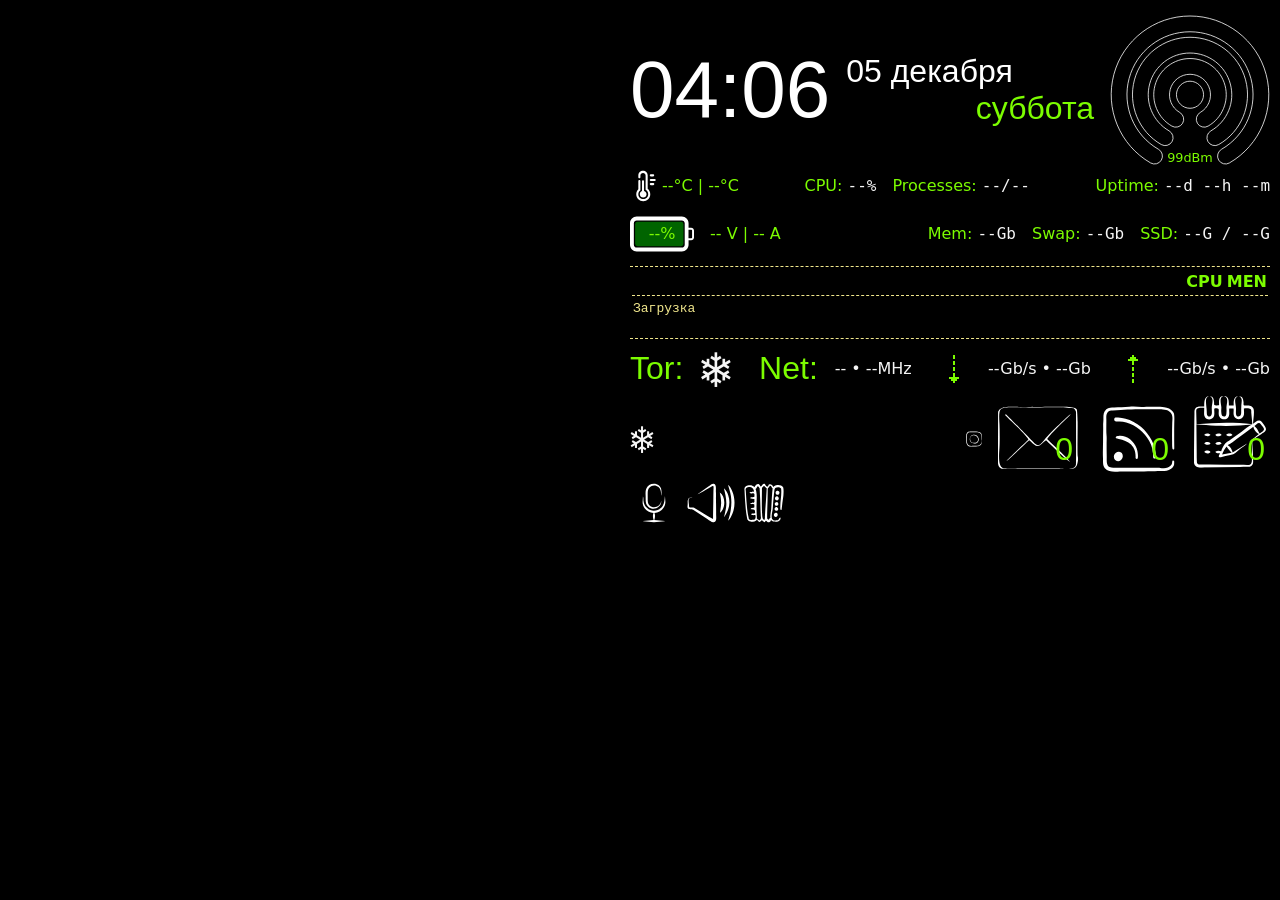
<file: examples/my-old-conky/index.html>
<!DOCTYPE html>
<html lang="ru">

<head>
    <meta charset="UTF-8">
    <meta name="viewport" content="width=device-width, initial-scale=1.0">
    <link rel="stylesheet" href="styles.css" />
    <title>My Conky -Runic Widget</title>
</head>

<body>
    <section>
        <time id="clock-time">--:--</time>
        <div class="datetime">
            <time id="clock-date">--</time>
            <time id="clock-day">--</time>
        </div>

        <figure class="wifi-state">
            <svg id="wifi-status" viewBox="0 0 200 200" xmlns="http://www.w3.org/2000/svg"
                xmlns:svg="http://www.w3.org/2000/svg">
                <path
                    d="M 100.00081,7.5140063 C 55.469807,7.5140063 16.383839,37.470999 4.8564637,80.455018 -6.6709838,123.43931 12.184339,168.92234 50.751835,191.17306 a 9.8522436,9.847359 0 0 0 13.457474,-3.60661 9.8522436,9.847359 0 0 0 -3.608398,-13.4508 C 29.674202,156.27312 14.646601,120.01712 23.888921,85.553768 33.131162,51.09071 64.288132,27.207775 100.00081,27.207775 c 35.71268,0 66.86785,23.882935 76.11009,58.345993 9.24232,34.463352 -5.78529,70.719352 -36.71199,88.561882 a 9.8522436,9.847359 0 0 0 -3.60661,13.4508 9.8522436,9.847359 0 0 0 13.45748,3.60661 C 187.81727,168.92234 206.67081,123.43931 195.14336,80.455018 183.61598,37.470999 144.53181,7.5140062 100.00081,7.5140063 Z" />
                <path
                    d="m 100.00081,34.083825 c -32.494452,0 -61.042992,21.882079 -69.454925,53.249036 -8.411981,31.367149 5.358567,64.590049 33.501934,80.826769 a 9.8522436,9.847359 0 0 0 13.459269,-3.6066 9.8522436,9.847359 0 0 0 -3.608398,-13.45081 C 53.396111,139.27368 43.451489,115.27782 49.578343,92.431613 55.70514,69.585615 76.324683,53.779387 100.00081,53.779387 c 23.67612,0 44.29567,15.806228 50.42247,38.652226 6.12685,22.846207 -3.81957,46.842067 -24.32215,58.670607 a 9.8522436,9.847359 0 0 0 -3.6066,13.45081 9.8522436,9.847359 0 0 0 13.45747,3.6066 C 164.09537,151.92291 177.86771,118.70001 169.45573,87.332861 161.0438,55.965904 132.49526,34.083825 100.00081,34.083825 Z" />
                <path
                    d="m 100.00081,60.655437 c -20.457901,0 -38.470807,13.805371 -43.767297,33.555268 -5.296517,19.749995 3.392848,40.710965 21.112085,50.933705 A 9.8522436,9.847359 0 0 0 90.803073,141.5396 9.8522436,9.847359 0 0 0 87.19647,128.08879 C 77.11802,122.27424 72.254581,110.53852 75.265969,99.309456 78.277325,88.08052 88.361234,80.350999 100.00081,80.350999 c 11.63957,0 21.72348,7.729521 24.73484,18.958457 3.01138,11.229064 -1.85205,22.964784 -11.9305,28.779334 a 9.8522436,9.847359 0 0 0 -3.6084,13.45081 9.8522436,9.847359 0 0 0 13.45927,3.60481 c 17.71924,-10.22274 26.4086,-31.18371 21.11209,-50.933705 -5.29649,-19.749897 -23.3094,-33.555268 -43.7673,-33.555268 z" />
                <path
                    d="m 83.05695,105.93084 c 0,9.237 7.703842,16.93367 16.94386,16.93367 9.24001,0 16.94386,-7.69667 16.94386,-16.93367 0,-9.237011 -7.70385,-16.933666 -16.94386,-16.933666 -9.240018,0 -16.94386,7.696655 -16.94386,16.933666 z" />
                <text id="wifi-signal" xml:space="preserve" text-anchor="middle" dominant-baseline="middle"
                    font-size="1em" x="100" y="186">99dBm</text>
            </svg>
        </figure>
    </section>

    <section>
        <figure class="thermometer-state">
            <svg version="1.1" viewBox="0 0 200 200" id="thermometer" xmlns="http://www.w3.org/2000/svg"
                xmlns:svg="http://www.w3.org/2000/svg">
                <path
                    d="m 81.289697,4.9999993 c -16.035614,0 -29.211263,13.0746147 -29.211262,29.0781387 V 45.64093 c 2.8e-5,3.585087 2.906307,6.491365 6.491392,6.491393 3.585085,-2.8e-5 6.491366,-2.906306 6.491392,-6.491393 V 34.078138 c -2e-6,-8.945949 7.168472,-16.095355 16.228478,-16.095355 9.060008,-2e-6 16.22848,7.149403 16.22848,16.095355 v 89.909582 c 9.682573,5.18328 16.228483,15.38419 16.228483,27.19538 0,17.10608 -13.72803,30.83411 -30.834116,30.83411 -17.10608,0 -30.834108,-13.72803 -30.834109,-30.83411 -10e-7,-10.44566 5.101599,-19.6319 12.982784,-25.20169 V 69.346552 c 0,-3.585091 -2.906295,-6.491388 -6.491392,-6.491388 -3.585096,0 -6.491392,2.906297 -6.491392,6.491388 v 50.767878 c -8.00782,7.94813 -12.982786,18.94801 -12.982784,31.06867 7e-6,24.12252 19.694383,43.8169 43.816893,43.8169 24.122516,0 43.816896,-19.69438 43.816896,-43.8169 0,-13.7086 -6.36659,-25.97933 -16.28552,-34.02593 0.0222,-0.11668 0.0412,-0.23405 0.0571,-0.35181 V 34.078138 C 110.50101,18.074614 97.325355,4.9999964 81.289745,4.9999993 Z M 129.97514,26.876751 a 6.491392,6.491392 0 0 0 -6.4914,6.491392 6.491392,6.491392 0 0 0 6.4914,6.491391 h 14.9226 a 6.491392,6.491392 0 0 0 6.4914,-6.491391 6.491392,6.491392 0 0 0 -6.4914,-6.491392 z m 0,28.957693 a 6.491392,6.491392 0 0 0 -6.4914,6.491389 6.491392,6.491392 0 0 0 6.4914,6.491398 h 24.43782 a 6.491392,6.491392 0 0 0 6.49139,-6.491398 6.491392,6.491392 0 0 0 -6.49139,-6.491389 z m -48.685443,8.538972 c -3.585091,0 -6.491388,2.906297 -6.491388,6.491388 v 60.647606 c -7.879362,3.06951 -13.524791,10.75959 -13.524791,19.67069 0,11.57469 9.522346,21.09702 21.097023,21.09702 11.574676,0 21.097029,-9.52233 21.097029,-21.09702 0,-9.70639 -6.698905,-17.96603 -15.686475,-20.38068 V 70.864804 c 0,-3.585091 -2.906297,-6.491388 -6.491398,-6.491388 z m 48.685443,17.201555 a 6.4913677,6.4913677 0 0 0 -6.4914,6.491388 6.4913677,6.4913677 0 0 0 6.4914,6.491397 h 15.45193 a 6.4913677,6.4913677 0 0 0 6.49139,-6.491397 6.4913677,6.4913677 0 0 0 -6.49139,-6.491388 z" />
            </svg>
            <figcaption id="temp-sensors">--°C | --°C</figcaption>
        </figure>

        <span>CPU: <code id="cpu-usage">--%</code></span>
        <span>Processes: <code id="processes-count">--/--</code></span>
        <span>Uptime: <code id="uptime">--d --h --m</code></span>
    </section>

    <section>
        <figure class="battery-state">
            <svg version=" 1.1" viewBox="0 0 200 200" xmlns="http://www.w3.org/2000/svg"
                xmlns:svg="http://www.w3.org/2000/svg">
                <path
                    d="m 200.00117,89.421227 c 0,-4.934114 -4.06589,-9.000009 -9.00001,-9.000009 h -8.00098 V 66.500357 c 0,-11.530227 -9.46979,-21.00002 -21.00002,-21.00002 H 21.00002 C 9.4697793,45.500337 0,54.97013 0,66.500357 v 66.999963 c 0,11.53022 9.4697793,21.00002 21.00002,21.00002 h 141.00014 c 11.53023,0 20.99978,-9.46995 21.00002,-21.00002 l 0.003,-14.07321 v -0.006 h 7.99806 c 4.93412,0 9,-4.0659 9,-9.00001 z m -17.18016,-2.99993 h 8.17969 c 1.71388,0 2.99999,1.286109 2.99999,3.000004 l 4.7e-4,-7.4e-5 v 21.000013 c 0,1.7139 -1.28611,3.00001 -3,3.00001 h -8.19727 -0.009 m -11.79519,20.07913 c -1e-4,5.08993 -3.91023,9 -9,9 H 20.999555 c -5.089789,0 -9.000008,-3.91022 -9.000008,-9 V 66.500411 c 0,-5.089788 3.910219,-9.000007 9.000008,-9.000007 H 161.9997 c 5.08977,0 9,3.910219 9,9.000007" />
                <rect id="battery" width="151" height="76" x="16" y="62" rx="7.5" ry="7.5" />
            </svg>
            <figcaption id="battery-status">--%</figcaption>
        </figure>
        <span id="power-status">-- V | -- A</span>
        <span>Mem: <code id="mem-usage">--Gb</code></span>
        <span>Swap: <code id="swap-usage">--Gb</code></span>
        <span>SSD: <code id="disk-usage">--G / --G</code></span>
    </section>

    <section>
        <table id="top-processes">
            <thead>
                <tr>
                    <th></th>
                    <th>CPU</th>
                    <th>MEN</th>
                </tr>
            </thead>
            <tbody>
                <tr>
                    <td><code>Загрузка...</code></td>
                    <td></td>
                    <td></td>
                </tr>
                <tr>
                    <td></td>
                    <td></td>
                    <td></td>
                </tr>
                <tr>
                    <td></td>
                    <td></td>
                    <td></td>
                </tr>
                <tr>
                    <td></td>
                    <td></td>
                    <td></td>
                </tr>
                <tr>
                    <td></td>
                    <td></td>
                    <td></td>
                </tr>
            </tbody>
        </table>
        <!-- ps -eo comm,%cpu,%mem --sort=-%cpu --no-headers | head -5 | awk '{printf "| %-25s | %6s%% | %6s%% |\n", substr($1,1,25), $2, $3}' -->
    </section>

    <section>
        <span class="tor-state">Tor: <code id="tor-status"></code></span>
        <span class="net-state">Net: <code id="net-name">-- • --MHz</code></span>
        <span class="net-down-state">⭭<code id="net-speed-down">--Gb/s • --Gb</code></span>
        <span class="net-up-state">⭫<code id="net-speed-up">--Gb/s • --Gb</code></span>
    </section>

    <section>
        <span class="wttr-state">
            <code id="weather-status"></code>
        </span>

        <figure class="webcam-state">
            <svg version="1.1" viewBox="0 0 200 200" xmlns="http://www.w3.org/2000/svg"
                xmlns:svg="http://www.w3.org/2000/svg">
                <path
                    d="m 105.184,5.1203769 c -14.984834,-0.25569 -30.007664,0.29693 -44.148344,1.26532 -13.81802,0.94627 -29.66963,0.42777 -40.98077,9.8007101 -4.51774,3.74363 -8.0444,8.44688 -10.6726404,13.6648 -1.22718,2.43635 -2.26038,6.98964 -5.16687,7.91891 -3.4e-4,0.003 -0.002,0.005 -0.002,0.009 -0.0696,0.62848 -0.17978,1.25176 -0.30312,1.87159 -0.0398,0.21573 -0.0872,0.42984 -0.14135,0.64203 0.4866,8.7e-4 0.97646,0.0221 1.46286,0.0221 -5.34274998,14.16191 -5.23158998159,30.42088 -5.23158998159,45.34043 0,22.140353 0.0834000016,43.784523 5.55686998159,65.394853 3.31802,13.10028 9.5037604,27.9505 21.4730104,35.34047 20.0864,12.40163 47.58417,8.10714 69.7545,6.58887 35.858454,-2.45563 86.573884,4.07883 98.627024,-41.0574 2.6374,-9.87642 2.51702,-19.51226 2.51702,-29.64567 h -0.87193 c -0.15556,7.53547 -1.68189,15.39587 -3.62397,22.67022 -1.47447,5.52288 -3.661,10.83727 -6.67912,15.69476 -19.48254,31.3559 -59.26101,22.38778 -89.969024,24.49071 -19.82156,1.35741 -48.06205,5.50095 -65.39485,-6.86987 -9.38363,-6.6973 -13.78441,-18.27107 -16.82043,-28.95595 -7.1902804,-25.3053 -5.6043304,-53.288103 -4.9659304,-79.345753 0.39614,-16.16974 3.8875904,-36.19145 17.4267104,-46.62279 10.56868,-8.14274 27.41786,-7.43209 40.10884,-7.43695 22.69498,-0.009 45.285274,-1.03968 68.010644,-0.0358 13.11689,0.57947 28.1734,1.84895 39.23521,9.66447 18.56933,13.11987 17.42915,37.52889 19.33065,57.51001 1.20649,12.67807 3.30617,25.624113 3.34127,38.364983 5.37572,-8.97394 1.74386,-28.025783 1.74386,-38.364983 0,-20.44526 -0.25746,-44.17729 -15.206,-60.01341 -8.84058,-9.36549 -22.2866,-12.33662 -34.49409,-14.3170401 -13.98506,-2.26878 -28.93189,-3.33252 -43.91673,-3.5882 z m -3.80788,41.1578801 c -3.264324,-0.12027 -6.549764,0.0437 -9.822864,0.5126 -41.73792,5.97925 -58.41133,60.056853 -31.97535,92.051773 13.9877,16.92903 40.32671,19.46867 60.749084,16.30783 33.82558,-5.23525 47.12145,-42.76438 34.6746,-72.111443 -8.98091,-21.17515 -30.77533,-35.91891 -53.62547,-36.76076 z m -3.867504,7.79118 c 19.908904,0.49817 38.758464,11.62311 47.867674,29.84151 13.49447,26.988953 -0.26149,59.606873 -31.15282,63.400653 -15.435114,1.8956 -37.091754,0.53245 -48.576114,-11.23633 -26.16826,-26.81637 -17.12233,-76.293333 23.29011,-81.557943 2.86203,-0.37285 5.72702,-0.51905 8.57115,-0.44789 z" />
            </svg>
            <figcaption id="webcam-status"></figcaption>
        </figure>


        <figure class="email-state">
            <svg version="1.1" viewBox="0 0 200 200" xmlns="http://www.w3.org/2000/svg"
                xmlns:svg="http://www.w3.org/2000/svg">
                <path
                    d="M 12.674623,174.61781 C 9.5308931,174.41803 8.5868,174.19186 6.8066994,173.21211 3.121338,171.18372 0.83734308,167.22789 0.18271441,161.73952 0.00391401,160.24047 -0.05364414,131.77292 0.0548074,98.478292 L 0.25199203,31.942608 1.2976067,29.712299 c 2.5199245,-5.37503 8.197537,-8.471316 18.3561693,-10.010534 5.648774,-0.855892 19.283957,-0.851007 32.260588,0.01157 5.422579,0.360442 13.319821,0.657167 17.549432,0.659389 17.231721,0.0091 48.922464,-0.433433 58.169464,-0.812196 12.69132,-0.519844 37.01527,-0.539061 44.36654,-0.03505 14.5955,1.00068 23.28577,3.301756 25.00179,6.620161 0.91664,1.772604 1.8434,18.845253 2.06957,30.726708 0.1156,6.073286 0.0395,24.973434 -0.16913,42.000327 -0.36684,29.940206 -0.10282,45.352466 0.7769,45.352466 0.1766,0 0.32107,2.662 0.32107,5.91554 0,3.68078 -0.14898,5.91554 -0.39437,5.91554 -0.21691,0 -0.39437,0.59275 -0.39437,1.31721 0,2.04279 -1.44543,7.20673 -2.62263,9.36964 -2.95534,5.42994 -9.26912,8.51722 -16.70147,8.16661 l -2.5634,-0.12091 3.32306,-0.52471 c 8.462,-1.33612 13.08123,-4.60607 14.21346,-10.06167 0.292,-1.40697 0.38936,-21.04777 0.31606,-63.75223 l -0.10594,-67.718814 -0.91439,-2.698313 c -0.70556,-2.082055 -1.38107,-3.171844 -2.95777,-4.771687 l -2.04338,-2.073378 -5.52117,-0.647858 C 163.02369,20.121718 144.20037,19.8297 90.374648,21.09332 78.163647,21.379987 69.117273,21.379534 60.599769,21.091828 53.870668,20.864532 43.573454,20.571279 37.717072,20.440156 17.789534,19.993983 9.4542224,21.755849 5.678945,27.212173 2.8489601,31.30229 2.4083592,42.153243 3.4224897,58.05544 c 0.9858437,15.458653 1.0994438,52.26246 0.1987906,64.40364 -2.2166421,29.88127 -0.6690261,42.4064 5.978228,48.38286 3.6270117,3.26099 -2.6849274,3.01029 74.3267057,2.95217 63.608686,-0.048 78.875946,0.14447 79.736776,1.0053 0.27467,0.27468 -146.58797,0.098 -150.988367,-0.18161 z M 175.93297,154.61228 c -8.8112,-6.92696 -22.63666,-19.59768 -44.68281,-40.95077 -6.04646,-5.85639 -11.14905,-10.70586 -11.33908,-10.77662 -0.19003,-0.0708 -2.98665,2.41377 -6.21469,5.52117 -7.84788,7.55459 -11.4777,9.69361 -15.726925,9.26777 -3.975496,-0.39842 -8.688318,-3.70808 -16.053107,-11.27357 -1.935663,-1.98841 -3.736024,-3.56387 -4.000797,-3.50101 -0.264783,0.0629 -6.578291,5.98035 -14.030041,13.14998 -24.97686,24.03125 -41.737053,39.35867 -42.358398,38.73733 -0.54122,-0.54122 25.080492,-25.73078 46.45779,-45.6742 4.50074,-4.19886 8.183161,-7.85085 8.183161,-8.11554 0,-0.26468 -13.2982,-17.14044 -29.551553,-32.612776 C 30.240396,52.794836 17.099134,39.988776 17.141604,39.660963 c 0.04243,-0.327463 0.738846,-0.755591 1.559925,-0.958979 1.381978,-0.342335 1.583705,-0.272421 2.953582,1.023583 10.582886,10.012214 69.791081,70.700083 71.19306,72.162573 3.529005,3.68133 6.975902,4.59129 10.531379,2.78025 0.99672,-0.5077 3.76971,-2.9146 6.32582,-5.49067 2.50313,-2.52269 13.77223,-17.38144 25.04244,-28.130558 11.27022,-10.749122 25.68674,-24.50275 32.03672,-30.563621 11.18819,-10.678794 13.7388,-12.710391 14.72251,-11.726683 0.27044,0.270435 -9.18518,9.550949 -29.19029,28.649732 -19.60152,18.713478 -29.51725,32.440109 -29.37388,32.81371 0.11903,0.31021 3.44139,3.53527 7.38302,7.16684 19.52841,17.99223 40.73729,38.87829 46.84832,46.13524 3.96773,4.71176 3.68339,4.96143 -1.24124,1.0899 z" />
            </svg>
            <figcaption id="emails">0</figcaption>
        </figure>

        <figure class="news-state">
            <svg version="1.1" viewBox="0 0 200 200" xmlns="http://www.w3.org/2000/svg"
                xmlns:svg="http://www.w3.org/2000/svg">
                <path
                    d="M 74.162552,10.661277 C 60.630136,12.438073 46.216564,12.015092 32.564536,12.612948 24.706394,12.957082 17.123941,11.980634 10.707952,17.627196 -0.59025226,27.570487 3.6598822,40.342695 2.146695,53.167264 1.4064729,59.440796 2.0442826,65.891502 1.8896452,72.203645 1.5964342,84.172173 1.546915,96.166475 1.5422882,108.16126 c -0.00543,14.14177 -1.75680235,28.52813 -0.4123686,42.65559 0.9434732,9.9141 -1.43841529,22.38861 5.4625138,30.66972 9.4035286,11.28424 28.3721716,10.1207 41.4832266,8.87297 9.575367,-0.91122 19.637797,-0.0599 29.259622,-0.0599 18.71108,0 57.532408,-0.19142 76.176828,-1.37828 13.39598,-0.85276 25.18109,1.98587 37.01517,-6.52825 5.18174,-3.72804 9.13383,-9.517 9.16541,-16.06521 0.0102,-2.09876 0.49959,-5.46104 -2.12141,-6.19231 -1.17418,-0.3276 -2.77165,-0.13361 -3.45562,0.98494 -0.81427,1.33161 -0.56674,3.67791 -0.8193,5.20737 -0.38726,2.34525 -1.48499,4.48981 -2.9516,6.34519 -4.72228,5.97408 -12.45082,7.52108 -19.5589,8.36025 -3.39358,0.40061 -6.84402,-0.34125 -10.22324,-0.57287 -5.75645,-0.39456 -31.62146,-0.38407 -37.39902,-0.38407 -24.653121,0 -49.342515,-0.35252 -74.030363,-0.35252 -8.188693,0 -16.594889,1.26998 -24.676788,-0.58212 -3.422132,-0.78422 -7.380204,-2.06997 -9.498879,-5.06346 -4.306594,-6.08483 -3.022261,-17.53045 -3.19721,-24.67163 -0.31333,-12.78973 -0.347358,-25.60889 -0.347358,-38.42529 0,-6.38154 0.544622,-13.037149 -0.05984,-19.388902 C 9.9525167,76.874435 10.882558,61.614334 10.706591,46.821805 10.61958,39.507386 9.4878446,31.90686 14.415726,25.670541 c 3.704439,-4.688037 8.186471,-4.483545 13.565978,-4.995474 7.387944,-0.703062 14.808106,-0.874978 22.209109,-1.38181 29.429549,-2.01538 79.115737,-1.731073 108.609167,-1.731073 11.60226,0 26.78874,1.342336 32.96359,13.043445 3.92244,7.432892 2.13795,17.016458 1.94161,25.029314 -0.41639,16.993502 -0.76945,34.101091 -0.35252,51.116207 0.14019,5.72183 -0.24988,11.95484 0.49696,17.62628 0.32116,2.43883 0.66009,5.67266 4.07907,4.82303 2.64671,-0.65775 2.11759,-3.80138 2.11678,-5.88061 -0.003,-6.20778 -0.35252,-12.45018 -0.35252,-18.68385 0,-16.207486 -0.34196,-32.473216 0.3664,-48.648532 C 200.52863,45.271739 202.28569,33.650197 195.6604,24.26017 190.1545,16.456657 180.68884,12.739379 171.49091,11.623923 157.38028,9.9126974 122.88966,11.206482 108.71006,10.859035 97.496005,10.584258 85.326595,9.1954464 74.162552,10.661277 m -38.07276,29.69266 c -4.512611,1.417184 -4.833032,8.591918 -0.352255,10.25262 3.456972,1.281255 8.001171,0.300384 11.633072,0.459433 6.239019,0.273224 12.652489,1.475221 18.683855,3.065276 27.297971,7.196598 49.998546,27.38725 63.806866,51.562314 7.94221,13.90493 10.90653,28.31625 10.93889,44.0657 0.006,2.91078 2.18134,5.36345 5.2634,4.35271 4.58103,-1.50234 2.44048,-9.43178 1.97996,-12.81333 -1.76128,-12.93305 -5.1782,-25.27837 -11.04661,-37.01519 C 122.60594,75.501409 95.406067,51.596865 63.93931,43.69369 57.204789,42.002248 50.411615,40.92972 43.492828,40.444793 41.141246,40.279977 38.408003,39.625907 36.089792,40.353938 M 44.19788,91.38963 c -2.550671,0.339003 -10.147952,1.289028 -6.788836,5.763085 1.079105,1.437279 3.416424,1.498134 5.026207,1.888574 4.036431,0.978991 8.038224,1.933481 11.98587,3.244531 11.88224,3.94623 24.202589,9.56753 30.950167,20.68151 5.651467,9.30855 6.838948,18.64816 6.492894,29.25961 -0.06249,1.91726 1.416859,3.68213 3.448554,3.38844 3.268997,-0.47254 3.142972,-5.46993 3.172727,-7.97126 0.09409,-7.90591 -1.068741,-15.54297 -4.017324,-22.91417 C 86.62859,105.13178 66.327372,88.44847 44.19788,91.389629 m 0.70505,44.071141 c -5.379378,0.60082 -10.582027,3.69975 -12.497792,9.01061 -2.970089,8.23365 2.253293,18.23692 11.792742,17.21255 6.657977,-0.71494 12.060096,-7.08144 12.246998,-13.68729 0.187054,-6.61119 -4.271539,-13.3479 -11.541948,-12.53587 z" />
            </svg>
            <figcaption id="news">0</figcaption>
        </figure>

        <figure class="agenda-state">
            <svg version="1.1" viewBox="0 0 200 200" xmlns="http://www.w3.org/2000/svg"
                xmlns:svg="http://www.w3.org/2000/svg">
                <path
                    d="m 69.72052,26.183694 c -2.831447,0 -11.03737,1.39681 -13.103368,-0.66917 -1.408756,-1.40876 -0.571773,-5.00778 -0.788324,-6.84312 C 54.761527,9.6257842 54.963516,1.3808582 43.427485,1.1427102 v 0.41735 c 13.407156,3.221611 6.231341,21.3795938 5.898287,30.4665338 -0.165988,4.52877 0.467966,9.19585 0.355841,13.77254 -0.115944,4.73248 -0.69798,11.84416 -7.088828,11.85197 -6.760853,0.008 -7.07086,-7.75949 -7.094624,-12.68667 -0.05364,-11.12205 -3.21255,-23.22058 -2.008496,-34.22268 0.477807,-4.3659698 3.709012,-7.9628478 7.851071,-9.1816938 v -0.41735 C 27.280039,1.7557822 28.839522,19.770614 28.402893,29.939844 c -8.021896,0 -20.4747011,-2.52262 -25.2358131,5.8429 -2.28230001,4.01011 -1.891922,9.7261 -1.891922,14.18989 0,7.51997 -0.41686501,15.00188 -0.41734901,22.53689 -0.0018,27.660406 -0.8347,55.349396 -0.8347,83.052596 v 23.37158 c 0,4.84906 -0.434494,9.57635 2.46448901,13.77255 6.751964,9.77325 24.4216721,6.26024 34.6796401,6.26024 30.05084,0 60.092456,-1.25205 90.147542,-1.25205 6.3996,0 12.77892,-0.41735 19.19809,-0.41735 5.12023,0 10.28057,0.20169 14.15093,-3.77418 5.17663,-5.31774 3.37776,-12.94611 3.37776,-19.5974 0,-16.15065 -1.66764,-32.28314 -1.6694,-48.41258 h -0.41735 c 0,15.17575 -1.24621,30.30957 -1.25205,45.49113 -0.002,5.14185 1.02752,14.30541 -2.69956,18.23779 -2.9879,3.15248 -6.64656,3.04705 -10.65563,3.04705 -6.4155,0 -12.80615,-0.41735 -19.19809,-0.41735 -28.520336,0 -57.010902,-0.8347 -85.556695,-0.8347 H 20.055898 c -3.490532,0 -7.761083,0.21307 -10.3445431,-2.5479 -2.333466,-2.4938 -1.583756,-5.62182 -1.795955,-8.72055 -0.456688,-6.66895 -0.379995,-13.33654 -0.379995,-20.03279 0,-26.5836 -0.8347,-53.13208 -0.8347,-79.713796 17.8987461,0.0493 35.8841131,3.1236 53.8381201,3.33719 22.191069,0.26401 44.662255,0.64394 66.775955,-0.87045 11.24285,-0.76992 22.5511,-2.4008 33.80533,-2.88409 v 0.41735 c -10.10155,4.24913 -19.86693,13.25887 -28.79713,19.61544 -10.44639,7.435796 -20.87008,14.903896 -31.30123,22.361056 -4.557726,3.25829 -10.803876,6.37769 -14.444296,10.64853 -4.44641,5.21643 -9.12003,15.08868 -11.01404,21.66323 -6.154479,-2.55826 -10.664265,-2.73299 -16.276638,1.25205 2.447451,5.13645 8.694747,4.65994 13.355188,3.75615 -1.396565,2.39275 -5.36938,7.90992 -3.029004,10.61214 1.773486,2.04768 5.450104,0.54372 7.619854,0.0618 6.83557,-1.51814 13.60387,-3.36428 20.45014,-4.83108 3.569506,-0.76475 7.957776,-1.29051 11.268436,-2.82322 8.1193,-3.75895 15.4646,-11.81263 22.53689,-17.25916 5.04488,-3.8852 11.98753,-7.84076 15.85929,-12.88825 l -40.06558,25.45834 c -1.0795,-7.30941 -6.72638,-16.59403 -13.355186,-20.03279 v -0.8347 c 9.017836,-4.28493 17.305906,-11.99848 25.458336,-17.76893 15.19698,-10.75672 30.90148,-21.160166 45.49112,-32.730386 1.16781,7.79645 8.25253,16.890376 15.44194,20.032786 l -19.61544,15.44194 -8.76434,7.51229 c 4.56754,-2.16025 8.37728,-5.49772 12.52049,-8.30835 7.27247,-4.93341 14.84828,-9.42413 22.11954,-14.37215 4.10712,-2.79487 10.66057,-5.96815 12.71531,-10.707476 2.94313,-6.7884 -4.03597,-14.14801 -7.6485,-19.19809 -1.36558,-1.909 -2.66082,-4.03664 -4.41535,-5.62069 -1.62296,-1.46526 -3.9203,-2.19069 -6.07701,-2.2922 -6.93161,-0.32625 -11.66604,5.77393 -17.11134,9.16494 0.46062,-10.72626 2.5041,-21.3595 2.5041,-32.13593 0,-6.39092 -0.35633,-12.29588 -6.26025,-16.23284 -4.5326,-3.0225 -9.41318,-2.5479 -14.60724,-2.5479 -1.82106,0 -5.81715,0.74601 -7.2025,-0.66917 -1.56719,-1.60094 -0.60244,-5.62283 -0.798,-7.67782 C 136.78966,9.3399342 135.90776,1.2379882 124.39333,1.1426802 v 0.41735 c 4.37404,1.048596 7.61661,4.656672 8.14702,9.1816938 0.5458,4.65625 -0.69304,9.93627 -1.01471,14.60724 -0.48846,7.09286 -0.45471,14.16613 -0.45471,21.28484 0,4.78479 -1.32593,11.01727 -7.5123,11.01727 -6.75698,0 -7.09494,-7.37625 -7.09494,-12.26932 0,-4.78017 0.49103,-9.86055 -0.077,-14.60724 -0.7489,-6.2585 -2.83963,-14.16902 -1.80852,-20.45014 0.7123,-4.3391088 3.93356,-7.7545428 8.14574,-8.7643438 v -0.41735 c -13.42674,0.27865 -12.51943,16.0602538 -12.5205,25.8756838 H 96.848224 c -0.001,-10.18857 0.86932,-25.2274458 -12.52049,-26.29303276 V 1.1426802 c 12.91625,3.72948 6.37921,20.7419838 5.86093,30.0491838 -0.24283,4.36069 0.61747,8.56167 0.10111,12.93784 -0.55317,4.6883 0.49809,13.23899 -6.79674,13.27694 -7.64414,0.0398 -7.071,-7.66899 -7.75253,-12.85959 -0.57166,-4.35374 0.43207,-8.61264 0.22348,-12.93784 -0.45595,-9.45483 -7.290996,-27.0867228 5.85965,-30.88388276 -3.26366,-1.27337 -7.48914,1.67758796 -9.36654,4.17510396 C 68.602689,10.027974 69.72049,20.056634 69.72049,26.183664 m -41.317627,7.09495 c 0,5.15896 -0.41735,10.27123 -0.41735,15.44194 0,4.45784 0.47368,8.55162 3.475982,12.09703 6.296376,7.43535 17.926674,5.8014 23.005441,-2.08064 3.072738,-4.76876 1.898361,-11.27549 1.898361,-16.69399 0,-1.73397 -0.529379,-4.53996 0.251825,-6.12757 0.946829,-1.92419 7.084746,-1.00031 8.929553,-0.96544 3.319558,0.0628 3.30627,3.02576 3.30627,5.84096 0,6.01619 -1.494154,12.03502 1.897718,17.52869 6.202481,10.04591 21.176021,9.5506 25.903701,-1.6694 2.92951,-6.9525 0.10493,-14.47914 1.44591,-21.70218 h 11.685786 c 1.42109,7.65489 -2.00137,16.43406 2.28222,23.37158 5.97863,9.68274 20.01698,8.77256 25.14854,-1.25205 3.13429,-6.12289 1.36638,-15.36293 1.36638,-22.11953 5.244,0 14.05344,-1.7187 18.31958,1.8916 3.16308,2.6768 1.82299,7.01232 2.2497,10.62889 1.23407,10.4592 1.97207,21.19901 2.8023,31.71858 -51.31843,-6.48559 -103.459238,-4.47219 -154.8367551,-0.41735 0,-10.28626 -0.830729,-20.59142 -0.8347,-30.88388 -0.0017,-4.47458 -1.058424,-9.06791 2.939482,-12.35626 4.4522631,-3.66206 13.7459821,-2.25098 19.1800561,-2.25098 m 153.584707,71.784156 -6.87146,-13.355196 -7.31843,-7.92964 c 3.40799,-2.25205 8.59634,-8.5351 12.93623,-8.21851 3.19604,0.23314 5.5567,4.72746 7.3471,6.96646 2.2443,2.80664 6.22839,6.60832 6.3649,10.43374 0.1569,4.39691 -8.84624,10.493246 -12.45834,12.103146 m -153.584677,3.33882 c 3.096494,3.74665 8.389674,5.00298 12.937843,3.4074 1.348132,-0.47296 4.087194,-1.67791 4.087194,-3.4074 0,-1.81074 -2.704059,-2.7408 -4.087194,-3.15523 -4.88606,-1.46407 -9.238634,-0.21897 -12.937843,3.15523 m 30.883883,-0.41735 c 3.413833,7.16459 12.697415,4.40217 17.528688,0.8347 -4.48348,-6.07329 -12.15142,-4.65278 -17.528688,-0.8347 m 30.049178,0.41735 v 0.41735 c 5.6862,4.49688 11.903726,4.79364 17.528686,0 -4.3569,-6.03972 -12.581436,-4.92994 -17.528686,-0.41735 m -60.933061,24.20629 c 4.000285,2.86467 7.990863,4.72555 12.937843,2.99005 1.385004,-0.4859 4.543307,-1.89298 4.029228,-3.80832 -0.458492,-1.70826 -2.964652,-2.47009 -4.446578,-2.87154 -4.580664,-1.24088 -9.614231,-0.24699 -12.520493,3.68981 m 30.883883,-0.8347 c 3.413833,7.16459 12.697415,4.40217 17.528688,0.8347 -4.48348,-6.07329 -12.15142,-4.65279 -17.528688,-0.8347 m 91.816944,-2.5041 0.41735,0.41735 -0.41735,-0.41735 m -3.3388,2.5041 0.41735,0.41735 -0.41735,-0.41735 m -57.176916,9.1817 c 4.34504,6.83084 8.36616,11.48743 14.189896,17.11134 l -26.710386,5.00819 c 2.45994,-6.75977 7.60851,-16.87296 12.52049,-22.11953 m -62.185111,15.44194 c 3.960641,2.83628 8.035344,4.70994 12.937843,2.99004 1.385004,-0.48589 4.543307,-1.89297 4.029228,-3.80831 -0.458492,-1.70826 -2.964652,-2.47009 -4.446578,-2.87155 -4.580664,-1.24088 -9.614236,-0.24699 -12.520493,3.68982 z" />
            </svg>
            <figcaption id="todos">0</figcaption>
        </figure>
    </section>

    <section class="media-state">
        <figure id="microphone-state" onclick="changeMicrophoneState('5%-')"
            oncontextmenu="changeMicrophoneState('5%+')">
            <svg version="1.1" viewBox="0 0 200 200" xmlns="http://www.w3.org/2000/svg"
                xmlns:svg="http://www.w3.org/2000/svg">
                <path
                    d="m 130.47333,92.182874 h -0.51015 c -1.94697,23.837176 -33.528509,34.801176 -49.391376,16.834866 -7.270179,-8.23422 -6.726156,-18.825432 -6.726156,-29.078686 0,-7.969016 -0.328528,-16.016604 0.02009,-23.977488 0.247142,-5.64386 0.954562,-11.486058 4.11276,-16.325101 9.092715,-13.931949 28.196582,-16.739366 40.761192,-5.968793 10.2441,8.781393 11.22351,23.960111 11.22351,36.578353 1.71671,-3.979657 1.52883,-9.976099 1.53048,-14.284459 0.004,-11.183727 -2.00022,-20.700427 -10.71335,-28.480354 -16.89058,-15.081536 -45.806143,-7.573749 -53.539211,13.685732 -3.245641,8.922804 -2.494958,19.28149 -2.088269,28.568921 0.713848,16.302124 -2.735918,33.389375 10.740902,45.827345 20.598148,19.01034 54.501758,4.86991 54.579568,-23.380336 M 53.949436,72.796822 c -0.08721,10.533994 -2.628907,20.531765 -0.706979,31.119718 3.795745,20.91092 23.460672,36.80572 44.580678,37.24163 -3.764849,10.1005 -2.75309,19.56037 0.510159,29.58924 l -43.363539,4.59143 v 0.51016 l 44.894017,4.5875 44.894028,-4.5875 v -0.51016 l -43.36355,-4.59143 c 3.26327,-10.0289 4.27497,-19.48871 0.51016,-29.58924 22.61418,-0.0624 42.02368,-18.23013 45.18571,-40.30259 1.34923,-9.418343 -1.28622,-18.697566 -1.31201,-28.058758 h -0.51015 c -1.69011,13.373235 -1.32668,26.901404 -8.70616,38.772108 -14.62037,23.51843 -47.927307,27.39568 -67.28751,7.64491 -7.882381,-8.0414 -11.8022,-18.04595 -13.13857,-29.071603 -0.634837,-5.237646 0.311,-12.648175 -2.186284,-17.345415 z" />
            </svg>
            <figcaption id="microphone-status">--%</figcaption>
        </figure>

        <figure class="sound-state" id="volume-state">
            <svg version="1.1" viewBox="0 0 200 200" xmlns="http://www.w3.org/2000/svg"
                xmlns:svg="http://www.w3.org/2000/svg">
                <path
                    d="m 45.227836,62.580326 v 0.71878 c 16.135846,-6.75356 31.552086,-16.877085 46.720536,-25.57317 3.30396,-1.894164 13.264188,-9.892405 17.022158,-8.607591 2.42638,0.829556 1.68609,5.659784 1.66331,7.585992 -0.099,8.369323 -0.71604,16.741869 -0.71604,25.157209 0,34.95849 -1.43753,69.946804 -1.43753,104.941504 -25.794758,-13.7288 -50.200418,-30.5623 -75.471651,-45.27465 -5.038156,-2.9331 -9.420132,-2.88343 -15.094327,-2.88343 -2.348871,0 -6.269946,0.7086 -8.0917951,-1.15248 -1.918762,-1.96008 -1.172202,-5.71973 -1.280597,-8.19162 -0.27225,-6.20844 -4.463371,-23.072114 0.256785,-27.723414 3.4172411,-3.36741 9.7944931,-2.46525 14.1470491,-2.46525 -2.008608,-0.90172 -4.258145,-1.22103 -6.468996,-1.37321 -16.2053781,-1.11555 -13.3780231,16.15962 -13.6673091,27.967994 -0.129809,5.29931 -2.180585,11.59366 0.793651,16.50026 4.513392,7.44573 18.1192731,3.17252 25.0928751,7.7019 19.269432,12.51554 38.353297,25.38927 57.502197,38.09242 6.81496,4.52096 16.367508,13.63339 25.157208,12.30408 13.57108,-2.05243 10.06289,-20.34423 10.06289,-30.03447 0,-22.54208 -0.15721,-45.07595 -0.70824,-67.565084 -0.23244,-9.48588 0.8966,-19.32361 -0.21574,-28.7511 -1.12902,-9.568767 4.02492,-31.524495 -9.13891,-34.217911 -6.82929,-1.397325 -14.258578,5.980667 -19.406988,9.578155 -15.6621,10.943984 -30.92906,22.523106 -46.720536,33.265086 m 125.067274,-40.251539 0.71879,0.718779 -0.71879,-0.718779 m 0.71879,1.437556 c 3.73276,15.75175 9.51437,30.522353 11.91194,46.720533 5.24102,35.408584 -0.55674,69.938344 -11.91194,103.503964 8.55162,-6.54471 14.18432,-18.95951 18.11308,-28.7511 11.44978,-28.53623 12.00591,-62.621364 0.57513,-91.284744 C 185.65708,43.811855 180.03266,30.408869 171.0139,23.766343 M 153.76325,38.86067 c 5.38794,23.289506 11.09701,44.741836 10.03458,69.00265 -0.7629,17.42117 -5.82058,33.42537 -9.31581,50.31442 h 0.71879 C 174.46293,130.50752 183.0324,100.7881 171.73046,67.611766 168.32317,57.609776 162.45954,45.261993 153.76325,38.86067 m -17.25068,17.250656 c 3.06761,14.87009 6.11269,30.02098 5.7397,45.282994 -0.32838,13.43631 -3.23876,26.29823 -5.02091,39.53275 23.64193,-16.69982 25.22234,-69.148084 -0.71879,-84.815744 z" />
            </svg>
            <figcaption id="volume-status">--%</figcaption>
        </figure>

        <figure class="player-state" onclick="payerPlayPause()" ondblclick="payerPlayPause(this)">
            <svg version="1.1" viewBox="0 0 200 200" xmlns="http://www.w3.org/2000/svg"
                xmlns:svg="http://www.w3.org/2000/svg">
                <path
                    d="m 100.28277,3.4173591 c -3.067669,-0.04754 -6.366135,1.95054 -8.126979,5.673595 C 89.321569,14.241237 82.743823,22.607768 79.945078,12.486566 77.820535,4.6719471 68.304327,1.6330781 62.598974,7.8001721 59.103576,11.471093 51.850135,17.037825 53.417328,22.242392 52.603194,21.250146 51.731165,20.278934 50.739818,19.349751 42.742875,9.8681481 28.923033,9.5792281 17.932805,13.017271 7.5648794,14.555874 -0.04778748,24.173115 2.4921393,34.692221 5.0449318,81.658392 6.1677542,128.99925 15.283778,175.28705 c 0.306511,10.02243 8.836451,17.05631 18.425506,17.83034 l 1.436201,0.21738 1.245808,0.15892 c 9.996077,0.0216 22.432579,-1.83112 28.670808,-10.35775 -0.04362,-5.29311 -3.414683,-53.05325 -2.018625,-76.49947 -0.235415,-21.396992 2.574049,-43.134843 -1.69481,-64.289504 -0.750771,-4.553256 -1.773251,-8.862783 -3.518544,-12.852355 2.630854,0.617737 6.275572,-5.976625 7.612769,-9.059464 3.821536,-10.9339439 9.303636,2.282436 12.669456,6.13459 3.326997,44.554902 3.023944,89.275653 5.55816,133.870323 -0.751946,7.26504 3.9199,16.04914 -1.825984,21.81962 -4.525674,8.823 -10.400407,1.73461 -13.514237,-3.63023 -6.723819,1.13415 0.174877,11.75373 4.504247,14.0262 7.436219,6.24129 10.920499,-4.32736 16.047827,-6.78523 5.687913,2.21483 11.020452,15.79322 17.38508,6.67129 3.30506,-9.96811 9.04615,1.81236 13.69713,3.71044 0.40785,0.11049 0.81548,0.22083 1.22332,0.33132 6.06733,-0.0258 13.61496,-5.80729 13.6829,-12.05705 3.0899,4.63599 9.08989,6.92761 15.12584,8.42082 4.6814,0.87325 9.51714,0.93402 14.24433,0.42726 9.33684,-0.88322 22.97243,-11.09674 17.38733,-20.83991 -7.24358,0.42483 -5.90617,14.78599 -16.02534,13.96848 -8.82899,1.40999 -21.2242,1.45175 -25.58028,-7.99805 -4.83798,-15.93242 2.08953,-32.20109 3.58076,-48.14724 1.75336,-25.5894 3.22919,-51.232433 6.32798,-76.717593 2.20208,-9.287471 0.0735,-20.478642 6.3917,-28.233803 8.33095,-6.268411 22.23938,-5.902796 29.23675,2.01413 3.46013,29.655784 -3.71286,59.126667 -4.0455,88.748406 0.21509,5.01102 -1.90054,24.93472 6.53486,17.20069 1.57968,-23.48555 6.09022,-46.647825 8.88406,-70.005079 0.79289,-13.662206 2.25212,-27.780874 -0.7091,-41.24432 -7.50103,-11.043519 -22.96316,-14.4695459 -35.32636,-10.858464 -5.83567,2.390534 -11.54953,4.625882 -14.98792,8.965016 -0.23582,-3.599568 -3.53561,-7.642052 -6.41718,-9.78356 -4.87667,-4.8323599 -14.61472,-5.7347689 -17.74414,1.49092 -1.2878,10.941507 -12.17952,4.999743 -14.72481,-1.916684 -0.83689,-4.4595289 -3.67333,-6.5525369 -6.741,-6.6000799 z m 31.01325,10.0758979 c 4.6938,0.493743 7.57652,10.318517 10.96566,12.233948 0.4233,-0.200043 0.79183,-0.42008 1.13412,-0.648389 -0.10821,0.36261 -0.21828,0.722643 -0.30358,1.107134 -1.57187,15.257441 -2.75083,30.599031 -3.80564,45.918723 -1.70077,19.594667 -1.54767,39.309487 -3.26818,58.884257 -1.82051,14.82797 -6.16243,30.06975 -3.80039,44.98774 -1.23561,-1.55364 -3.31317,-1.31711 -4.85805,1.96766 -1.69687,8.62655 -8.56595,6.28456 -11.52034,-0.13343 -0.46262,-48.79666 3.30113,-97.52765 2.70225,-146.325396 -1.47218,-7.339331 9.20393,-9.19997 9.18689,-16.631004 1.3045,-1.091736 2.48408,-1.475184 3.56726,-1.361243 z m -31.622659,1.588367 c 4.285639,-0.02391 8.517619,10.346529 13.857539,11.063099 -1.68685,45.585838 -6.77306,90.965187 -8.62845,136.541837 -1.15161,6.43785 1.14805,13.57614 -2.24425,19.49067 -2.09026,7.64703 -5.31977,-2.51686 -8.385588,-3.31691 C 90.68065,168.83538 91.205313,158.03336 90.173894,147.58545 88.31581,110.48997 89.597562,73.314875 89.76087,36.188388 c -0.382646,-6.333501 -0.551996,-13.12239 5.565659,-16.875367 1.48342,-3.060175 2.918283,-4.223426 4.346832,-4.231397 z m -70.137756,4.823568 c 8.668785,0.301358 16.458092,6.630349 18.699103,15.167068 6.532025,12.130693 -11.549544,6.807155 -17.866316,10.598356 -8.902566,5.170485 5.521616,6.292075 9.755076,6.245529 8.620279,-0.968102 14.092658,1.968127 11.913875,11.262487 0.257594,3.472513 1.182811,7.495994 -3.742668,6.687785 -5.110066,1.981184 -18.557421,-0.117561 -17.559737,6.960627 5.952735,2.472814 12.880169,2.100645 19.28003,3.208218 4.209463,-0.221594 1.190698,5.750586 1.914435,8.516018 3.578649,14.08294 -13.533875,6.73235 -20.03486,13.27137 0.798125,6.94686 14.152405,3.46638 19.852715,5.53417 0.04876,4.8201 -0.129785,9.65202 0.234616,14.46171 -3.37893,4.32897 -21.517705,2.05194 -17.829586,9.64714 7.881144,3.81531 22.592942,-1.83384 20.555822,11.40041 4.338765,9.11139 -4.730404,8.82646 -11.401161,10.08789 -7.258136,-0.20311 -10.806569,7.56042 -1.185092,6.94114 4.281218,2.45961 15.868834,-2.45599 15.436168,4.19092 1.685453,9.65902 -0.754985,20.33648 -12.450579,20.19228 -6.803298,1.29691 -15.71832,1.78306 -20.622533,-4.13245 C 13.088516,133.49571 12.329009,85.195915 8.8246186,37.53764 5.0342168,26.218227 15.674967,19.55855 25.780192,20.156302 c 1.2607,-0.214097 2.517015,-0.294161 3.755413,-0.25111 z M 167.75276,38.794691 c -0.60374,0.05541 -1.22804,0.175978 -1.86946,0.368796 -9.90498,1.527874 -10.62677,17.736296 -0.7271,19.879695 2.85714,0.499862 6.01772,-0.174393 8.32412,-1.969904 7.88145,-5.25924 3.32853,-19.109834 -5.72756,-18.278587 z m -3.73368,27.870255 c -9.29994,0.04562 -14.05845,16.8956 -2.17904,20.133807 10.72451,3.407707 16.99099,-12.447547 7.7357,-18.237364 -1.95691,-1.337266 -3.83444,-1.90489 -5.55666,-1.896443 z m -1.83423,28.983384 c -9.89987,-0.55936 -11.41769,14.77561 -2.42715,17.50802 l 1.6146,0.49172 c 13.50614,3.18488 13.91492,-18.99522 0.81255,-17.99974 z m 0.38079,24.69877 c -9.15823,-1.14258 -14.4957,14.72071 -3.66696,18.1594 10.6312,4.25274 17.36385,-11.17641 7.78967,-16.5433 -1.42829,-0.94314 -2.81439,-1.45287 -4.12271,-1.6161 z m -2.9706,28.66406 c -10.01631,-0.5291 -14.70614,16.10887 -4.16618,19.93142 l 1.63034,0.49398 c 11.58783,2.07861 16.5974,-17.12395 4.60694,-20.08209 -0.71216,-0.19675 -1.40334,-0.30803 -2.0711,-0.34331 z" />
            </svg>
            <figcaption id="music-title"></figcaption>
        </figure>
    </section>
</body>
<script src="scripts.js"></script>

</html>
</file>
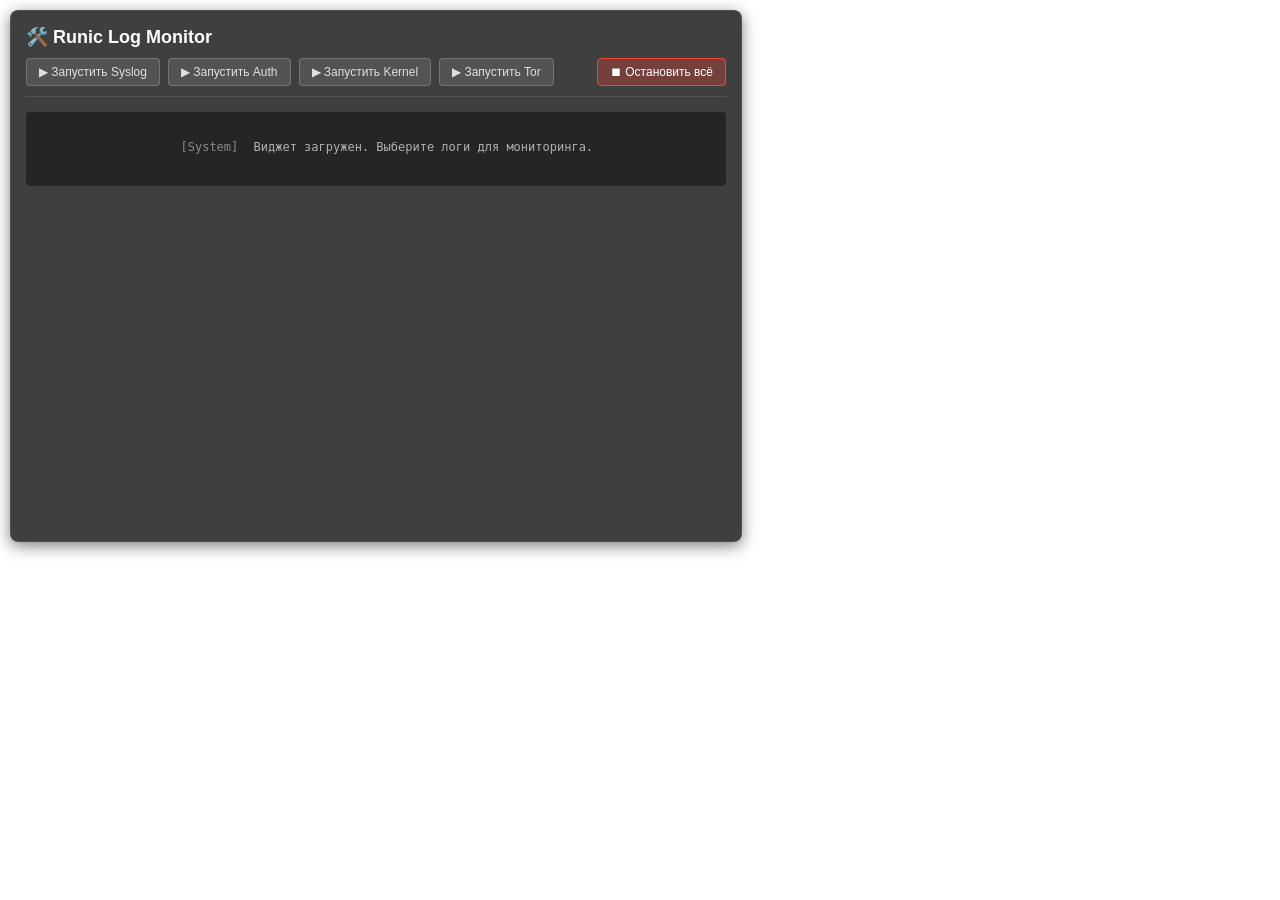
<file: examples/test-watch.html/index.html>
<!DOCTYPE html>
<html lang="ru">
<head>
    <meta charset="UTF-8">
    <meta name="viewport" content="width=device-width, initial-scale=1.0">
    <title>Runic Log Monitor</title>
    <link rel="stylesheet" href="styles.css">
</head>
<body>
    <div class="widget-container">
        <header>
            <h1>🛠️ Runic Log Monitor</h1>
            <div class="controls">
                <button class="monitor-btn" data-path="/var/log/syslog" data-name="Syslog" onclick="toggleMonitor(this)">▶ Запустить Syslog</button>
                <button class="monitor-btn" data-path="/var/log/auth.log" data-name="Auth" onclick="toggleMonitor(this)">▶ Запустить Auth</button>
                <button class="monitor-btn" data-path="/var/log/kern.log" data-name="Kernel" onclick="toggleMonitor(this)">▶ Запустить Kernel</button>
                <button class="monitor-btn" data-path="/var/log/tor/notices.log" data-name="Tor" onclick="toggleMonitor(this)">▶ Запустить Tor</button>
                <button class="stop-all-btn" onclick="stopAllMonitoring()">⏹ Остановить всё</button>
            </div>
        </header>
        <main>
            <div id="log-container" class="log-container">
                <div class="log-entry log-info">
                    <span class="timestamp">[System]</span> Виджет загружен. Выберите логи для мониторинга.
                </div>
            </div>
        </main>
    </div>
    <script src="script.js"></script>
</body>
</html>
</file>
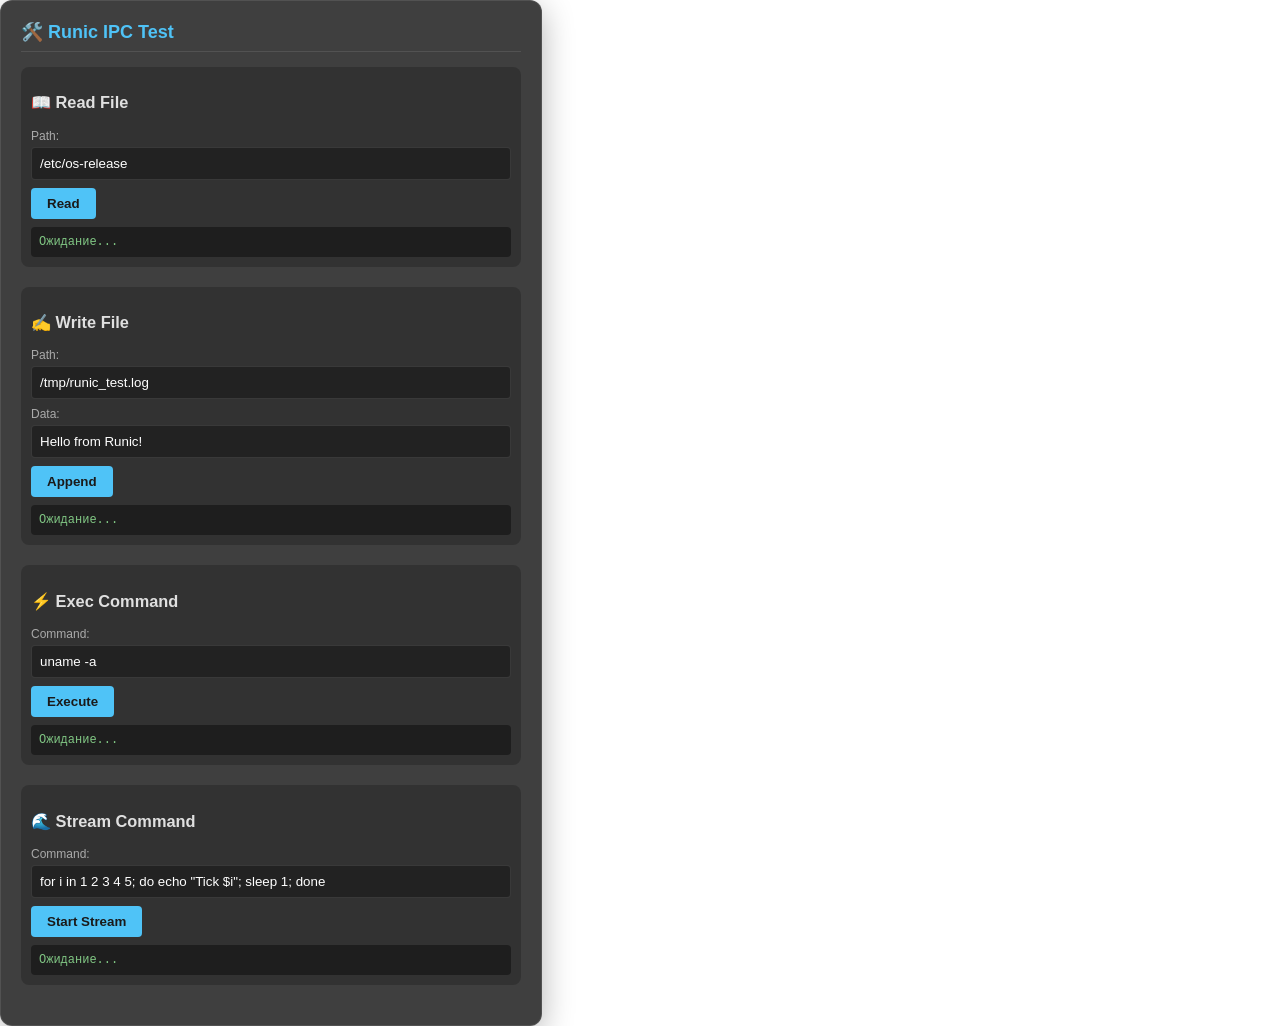
<file: examples/test.html/index.html>
<!DOCTYPE html>
<html lang="ru">
<head>
    <meta charset="UTF-8">
    <meta name="viewport" content="width=device-width, initial-scale=1.0">
    <title>Runic Test Widget</title>
    <style>
        /* Прозрачный фон для всего документа */
        html, body {
            margin: 0;
            padding: 0;
            background: transparent;
            color: #e0e0e0;
            font-family: 'Segoe UI', Tahoma, Geneva, Verdana, sans-serif;
            font-size: 14px;
        }

        /* Стиль самого виджета */
        .widget {
            background: rgba(30, 30, 30, 0.85);
            border: 1px solid rgba(255, 255, 255, 0.1);
            border-radius: 12px;
            padding: 20px;
            width: 100%;
            max-width: 500px;
            box-shadow: 0 8px 32px rgba(0, 0, 0, 0.3);
            backdrop-filter: blur(10px);
        }

        h2 {
            margin-top: 0;
            color: #4fc3f7;
            font-size: 18px;
            border-bottom: 1px solid rgba(255, 255, 255, 0.1);
            padding-bottom: 8px;
        }

        .section {
            margin-bottom: 20px;
            padding: 10px;
            background: rgba(0, 0, 0, 0.2);
            border-radius: 8px;
        }

        label {
            display: block;
            margin-bottom: 4px;
            color: #aaa;
            font-size: 12px;
        }

        input[type="text"] {
            width: 100%;
            padding: 8px;
            margin-bottom: 8px;
            background: rgba(0, 0, 0, 0.3);
            border: 1px solid rgba(255, 255, 255, 0.1);
            border-radius: 4px;
            color: #fff;
            box-sizing: border-box;
        }

        button {
            background: #4fc3f7;
            color: #1a1a1a;
            border: none;
            padding: 8px 16px;
            border-radius: 4px;
            cursor: pointer;
            font-weight: bold;
            transition: background 0.2s;
        }

        button:hover {
            background: #29b6f6;
        }

        button:disabled {
            background: #555;
            color: #888;
            cursor: not-allowed;
        }

        .output {
            margin-top: 8px;
            padding: 8px;
            background: rgba(0, 0, 0, 0.4);
            border-radius: 4px;
            font-family: 'Courier New', Courier, monospace;
            font-size: 12px;
            white-space: pre-wrap;
            word-break: break-all;
            max-height: 150px;
            overflow-y: auto;
            color: #81c784;
        }

        .output.error {
            color: #e57373;
        }

        .output.info {
            color: #fff176;
        }
    </style>
</head>
<body>
    <div class="widget">
        <h2>🛠️ Runic IPC Test</h2>

        <!-- READ -->
        <div class="section">
            <h3>📖 Read File</h3>
            <label>Path:</label>
            <input type="text" id="read-path" value="/etc/os-release">
            <button onclick="testRead()">Read</button>
            <div id="read-output" class="output">Ожидание...</div>
        </div>

        <!-- WRITE -->
        <div class="section">
            <h3>✍️ Write File</h3>
            <label>Path:</label>
            <input type="text" id="write-path" value="/tmp/runic_test.log">
            <label>Data:</label>
            <input type="text" id="write-data" value="Hello from Runic!">
            <button onclick="testWrite()">Append</button>
            <div id="write-output" class="output">Ожидание...</div>
        </div>

        <!-- EXEC -->
        <div class="section">
            <h3>⚡ Exec Command</h3>
            <label>Command:</label>
            <input type="text" id="exec-cmd" value="uname -a">
            <button onclick="testExec()">Execute</button>
            <div id="exec-output" class="output">Ожидание...</div>
        </div>

        <!-- STREAM -->
        <div class="section">
            <h3>🌊 Stream Command</h3>
            <label>Command:</label>
            <input type="text" id="stream-cmd" value="for i in 1 2 3 4 5; do echo &quot;Tick $i&quot;; sleep 1; done">
            <button id="stream-btn" onclick="testStream()">Start Stream</button>
            <div id="stream-output" class="output">Ожидание...</div>
        </div>
    </div>
    <script>
        // Глобальный обработчик ответов от Rust
        window.onRunicResponse = function(response) {
            try {
                const outputId = response.action + '-output';
                const outputEl = document.getElementById(outputId);
                if (!outputEl) return;

                if (response.status === 'error') {
                    outputEl.className = 'output error';
                    outputEl.textContent = `❌ Ошибка: ${response.message}`;
                    console.error(`[Runic Error] ${response.action}: ${response.message}`); // Логируем только реальные ошибки
                } else if (response.status === 'stream_data') {
                    outputEl.className = 'output';
                    outputEl.textContent += response.data + '\n';
                    outputEl.scrollTop = outputEl.scrollHeight;
                } else {
                    outputEl.className = 'output';
                    outputEl.textContent = response.data || response.message || 'OK';
                }
            } catch (e) {
                console.error('[Runic] Ошибка обработки ответа:', e, response);
            }
        };

        function sendToRust(action, payload) {
            const msg = JSON.stringify({ action, payload });
            if (window.ipc && typeof window.ipc.postMessage === 'function') {
                window.ipc.postMessage(msg);
            } else {
                console.error('[Runic] Не удалось отправить: IPC недоступен');
            }
        }

        function testRead() {
            document.getElementById('read-output').textContent = 'Загрузка...';
            document.getElementById('read-output').className = 'output info';
            sendToRust('read', { path: document.getElementById('read-path').value });
        }

        function testWrite() {
            document.getElementById('write-output').textContent = 'Запись...';
            document.getElementById('write-output').className = 'output info';
            sendToRust('write', {
                path: document.getElementById('write-path').value,
                data: document.getElementById('write-data').value + '\n'
            });
        }

        function testExec() {
            document.getElementById('exec-output').textContent = 'Выполнение...';
            document.getElementById('exec-output').className = 'output info';
            sendToRust('exec', { command: document.getElementById('exec-cmd').value });
        }

        function testStream() {
            const outputEl = document.getElementById('stream-output');
            const btn = document.getElementById('stream-btn');
            outputEl.textContent = 'Запуск потока...\n';
            outputEl.className = 'output info';
            btn.disabled = true;
            btn.textContent = 'Running...';
            sendToRust('stream', { target: document.getElementById('stream-cmd').value });

            setTimeout(() => {
                btn.disabled = false;
                btn.textContent = 'Start Stream';
                outputEl.className = 'output';
                outputEl.textContent += '\n✅ Поток завершен (таймаут)';
            }, 8000);
        }
    </script>
</body>
</html>
</file>
<file: examples/current.html/styles.css>
:root {
    --text-font:
        normal normal 400 normal 16px/1.5 -apple-system, "Segoe UI", system-ui,
        Roboto, "Noto Sans", "Helvetica Neue", sans-serif;
    --title-font: normal normal 400 normal 16px/1.5 "FFF Tusj", sans-serif;
    --extra-font: normal normal 400 normal 14px/1.5 "Rubik Dirt", sans-serif;
    --mono-font:
        normal normal 400 normal 13px/1.5 SFMono-Regular, Menlo, Monaco, Consolas,
        "Nimbus Mono L", "Tlwg Mono", "Ubuntu Mono", "Liberation Mono",
        "Courier New", monospace;
    --main-color: lawngreen;
    --warn-color: khaki;
    --error-color: darkred
}

html {
    background: black;
}

body {
    margin: 0 0 0 auto;
    padding: 10px;
    background-color: transparent;
    font: var(--text-font);
    color: var(--main-color);
    display: inline-flex;
    flex-direction: column;
    gap: 0px;
    float: right;
    min-width: 640px;
    max-width: 33%;
    cursor: default;
}

body>section {
    display: flex;
    align-items: center;
    justify-content: space-between;
    gap: 0px 1em;
}

body>section:first-child {
    max-height: unset;
}

svg {
    min-width: 1em;
    display: block;
}

svg * {
    fill: white
}

svg text {
    fill: var(--main-color)
}

figure {
    margin: 0px;
    padding: 0px;
}

#clock-time {
    font: var(--title-font);
    font-size: 5em;
    color: white;
}

.datetime {
    display: flex;
    flex-direction: column;
    justify-content: center;
    align-items: flex-end;
    font: var(--extra-font);
    font-size: 2em;
    flex-grow: 1;
    line-height: normal;
}

#clock-date {
    display: block;
    color: white;
    align-self: flex-start;
}

.wifi-state {
    align-self: stretch;
    position: relative;
}

.wifi-state svg {
    height: 100%;
    min-width: 10em;
}

#wifi-status path {
    fill: none;
    stroke: white;
}

#wifi-status.main path:not(:nth-child(1)) {
    fill: var(--main-color);
    stroke: none;
}

#wifi-status.warn path:not( :is( :nth-child(1), :nth-child(2))) {
    fill: var(--warn-color);
    stroke: none;
}

#wifi-status.error path:not( :is( :nth-child(1), :nth-child(2), :nth-child(3))) {
    fill: var(--error-color);
    stroke: none;
}

#wifi-status.full path {
    fill: white;
    stroke: none;
}

.thermometer-state,
.battery-state {
    display: flex;
    align-items: center;
}

.thermometer-state svg {
    width: 2em;
}

.battery-state svg {
    width: 4em
}

#battery {
    fill: darkgreen
}

#battery.warn {
    fill: var(--warn-color)
}

#battery.error {
    fill: var(--error-color)
}

.battery-state {
    position: relative;
}

.battery-state figcaption {
    position: absolute;
    left: 0px;
    right: 0px;
    margin: auto;
    text-align: center;
}

.thermometer-state,
span:has(#uptime) {
    flex-grow: 1;
}

span:has(#uptime) {
    text-align: right;
}

section:has(#top-processes) {
    border: 1px dashed var(--warn-color);
    border-width: 1px 0px;
}

#top-processes {
    flex-grow: 1;
}

@keyframes typing {
    0% {
        width: 8ch;
    }

    50%,
    100% {
        width: 11ch;
    }
}

#top-processes>thead th:not(:first-child) {
    width: 1px;
}

#top-processes>thead th {
    border-bottom: 1px dashed var(--warn-color);
}

#top-processes td:not(:first-child) {
    text-align: right;
    padding: 0px 1ex;
}

#top-processes:has(td:nth-child(3):empty) td:nth-child(1)>code {
    color: var(--warn-color);
    font: var(--mono-font);
    display: block;
    white-space: nowrap;
    overflow: hidden;
    width: 8ch;
    animation: typing 2s steps(11) infinite;
}


.tor-state,
.net-state,
.net-down-state,
.net-up-state {
    display: inline-flex;
    align-items: center;
    gap: 0px 1ex;
    font: var(--extra-font);
    font-size: xx-large;
    line-height: normal;
}

.net-down-state,
.net-up-state {
    line-height: 0%;
}

#tor-status {
    font-size: 2em;
    line-height: 80%;
    transform: translateY(-.1ex);
}

.net-state code,
.net-down-state code,
.net-up-state code {
    font: var(--text-font);
    white-space: nowrap;
}

section:has(#tor-status) {
    flex-wrap: wrap;
}

section:has(#tor-status)>div {
    display: inline-flex;
    flex-grow: 1;
    align-items: center;
    justify-content: space-between;
    gap: 1em;
}

.headset-state {
    position: relative;
    display: flex;
    align-items: center;
    flex-grow: 1power;
    transition: opacity .3s, transform .3s;
}

.headset-state svg {
    width: 2em;
    opacity: .95;
}

.headset-state figcaption>span:last-child {
    font: var(--extra-font);
    font-size: 3em;
    opacity: 0;
    transform: scale(0);
    transition: opacity .3s, transform .3s;
    position: absolute;
    left: -50%;
    top: -.75ex;
}

.headset-state figcaption>span:first-child {
    margin-left: 1ex;
}

.headset-state:hover figcaption>span:last-child {
    opacity: 1;
    transform: scale(1);
}

.headset-state:has(figcaption>span:first-child:empty) {
    opacity: 0;
    transform: scale(0);
}

.wttr-state {
    display: flex;
    align-items: center;
    flex-grow: 1;
}

.wttr-state>code {
    font-size: 2.5em;
    white-space: nowrap;
}

.email-state,
.news-state,
.agenda-state {
    position: relative;
}

.email-state svg,
.news-state svg,
.agenda-state svg {
    width: 5em;
}

.email-state figcaption,
.news-state figcaption,
.agenda-state figcaption {
    position: absolute;
    bottom: .3ex;
    right: .3ex;
    font: var(--extra-font);
    font-size: xx-large;
}

.news-state svg {
    transform: scale(.9) translateX(5px)
}

.agenda-state svg {
    transform: scale(.9) translateY(-8px);
}

section:has(.player-state) {
    gap: 1ex
}

.player-state,
.sound-state,
#microphone-state {
    display: flex;
    gap: 1ex;
    align-items: center;
    cursor: pointer;
}

.player-state {
    flex-direction: row-reverse;
    flex-grow: 1;
    padding-right: 1ex;
}

.player-state figcaption {
    font-size: 18px;
    transition: opacity .3s;
}

.player-state:not(:hover):has(figcaption > span:empty) {
    opacity: .75;
}

.player-state:hover {
    opacity: 1;
}

.player-state svg {
    width: 2.5em;
}

.iptv-state {
    cursor: pointer;
}

.iptv-state svg {
    width: 2.5em;
}

.sound-state svg,
#microphone-state svg {
    width: 3em;
}

.sound-state figcaption,
#microphone-state figcaption {
    font: var(--extra-font);
    font-size: 1em;
    opacity: 1;
    margin-left: -4ex;
    transform: scale(0);
    transition: opacity .3s, transform .3s, margin-left .3s;
}

.sound-state:hover figcaption,
#microphone-state:hover figcaption {
    opacity: 1;
    transform: scale(1);
    margin-left: 0px;
}

.is-muted {
    opacity: .5;
}

#music-title {
    background-size: contain;
    background-position: left center;
    background-repeat: no-repeat;
    align-self: center;
    flex-grow: 1;
    display: flex;
    height: 3em;
}

#music-title>span {
    align-self: center;
    flex-grow: 1;
    display: inline-block;
    width: 0px;
    margin-left: 2em;
    text-shadow: 0 0 4px black,
        2px 2px 4px black,
        2px 2px 4px black,
        2px 2px 4px black,
        -2px -2px 4px black,
        -2px -2px 4px black,
        -2px -2px 4px black;
    justify-self: stretch;
    white-space: nowrap;
    overflow: hidden;
    text-overflow: ellipsis;
}

#music-title[style]:has(span:empty):before {
    content: '\2744';
    color: whitesmoke;
    display: inline-flex;
    align-items: center;
    justify-content: center;
    animation: spin .8s linear infinite;
    font-size: 2.5em;
    line-height: 30%;
    margin-left: .3ex;
}

.webcam-state {
    display: none;
}

@keyframes spin {
    50% {
        transform: rotateY(90deg);
    }
}

code {
    color: whitesmoke;
}

code:empty:before {
    content: '\2744';
    color: whitesmoke;
    display: inline-flex;
    align-items: center;
    justify-content: center;
    animation: spin .8s linear infinite;
}
</file>
<file: examples/my-old-conky/styles.css>
:root {
    --text-font:
        normal normal 400 normal 16px/1.5 -apple-system, "Segoe UI", system-ui,
        Roboto, "Noto Sans", "Helvetica Neue", sans-serif;
    --title-font: normal normal 400 normal 16px/1.5 "FFF Tusj", sans-serif;
    --extra-font: normal normal 400 normal 14px/1.5 "Rubik Dirt", sans-serif;
    --mono-font:
        normal normal 400 normal 13px/1.5 SFMono-Regular, Menlo, Monaco, Consolas,
        "Nimbus Mono L", "Tlwg Mono", "Ubuntu Mono", "Liberation Mono",
        "Courier New", monospace;
    --main-color: lawngreen;
    --warn-color: khaki;
    --error-color: darkred
}

html {
    background: black;
}

body {
    margin: 0 0 0 auto;
    padding: 10px;
    background-color: transparent;
    font: var(--text-font);
    color: var(--main-color);
    display: inline-flex;
    flex-direction: column;
    gap: 0px;
    float: right;
    min-width: 640px;
    max-width: 50%;
}

body>section {
    display: flex;
    align-items: center;
    justify-content: space-between;
    gap: 0px 1em;
}

body>section:first-child {
    max-height: unset;
}

svg {
    min-width: 1em;
    display: block;
}

svg * {
    fill: white
}

svg text {
    fill: var(--main-color)
}

figure {
    margin: 0px;
    padding: 0px;
}

#clock-time {
    font: var(--title-font);
    font-size: 5em;
    color: white;
}

.datetime {
    display: flex;
    flex-direction: column;
    justify-content: center;
    align-items: flex-end;
    font: var(--extra-font);
    font-size: 2em;
    flex-grow: 1;
    line-height: normal;
}

#clock-date {
    display: block;
    color: white;
    align-self: flex-start;
}

.wifi-state {
    align-self: stretch;
    position: relative;
}

.wifi-state svg {
    height: 100%;
    min-width: 10em;
}

#wifi-status path {
    fill: none;
    stroke: white;
}

#wifi-status.main path:not(:nth-child(1)) {
    fill: var(--main-color);
    stroke: none;
}

#wifi-status.warn path:not( :is( :nth-child(1), :nth-child(2))) {
    fill: var(--warn-color);
    stroke: none;
}

#wifi-status.error path:not( :is( :nth-child(1), :nth-child(2), :nth-child(3))) {
    fill: var(--error-color);
    stroke: none;
}

#wifi-status.full path {
    fill: white;
    stroke: none;
}

.thermometer-state,
.battery-state {
    display: flex;
    align-items: center;
}

.thermometer-state svg {
    width: 2em;
}

.battery-state svg {
    width: 4em
}

#battery {
    fill: darkgreen
}

#battery.warn {
    fill: var(--warn-color)
}

#battery.error {
    fill: var(--error-color)
}

.battery-state {
    position: relative;
}

.battery-state figcaption {
    position: absolute;
    left: 0px;
    right: 0px;
    margin: auto;
    text-align: center;
}

#power-status {
    flex-grow: 1;
}

.thermometer-state,
span:has(#uptime) {
    flex-grow: 1;
}

span:has(#uptime) {
    text-align: right;
}

section:has(#top-processes) {
    border: 1px dashed var(--warn-color);
    border-width: 1px 0px;
}

#top-processes {
    flex-grow: 1;
}

@keyframes typing {
    0% {
        width: 8ch;
    }

    50%,
    100% {
        width: 11ch;
    }
}

#top-processes>thead th:not(:first-child) {
    width: 1px;
}

#top-processes>thead th {
    border-bottom: 1px dashed var(--warn-color);
}

#top-processes td:not(:first-child) {
    text-align: right;
    padding: 0px 1ex;
}

#top-processes:has(td:nth-child(3):empty) td:nth-child(1)>code {
    color: var(--warn-color);
    font: var(--mono-font);
    display: block;
    white-space: nowrap;
    overflow: hidden;
    width: 8ch;
    animation: typing 2s steps(11) infinite;
}


.tor-state,
.net-state,
.net-down-state,
.net-up-state {
    display: flex;
    align-items: center;
    gap: 0px 1ex;
    font: var(--extra-font);
    font-size: xx-large;
    line-height: normal;
}

#tor-status {
    font-size: 2em;
}

.net-state code,
.net-down-state code,
.net-up-state code {
    font: var(--text-font);
}

.wttr-state {
    display: flex;
    align-items: center;
    flex-grow: 1;
}

.wttr-state>code {
    font-size: 2.5em;
    white-space: nowrap;
}

.email-state,
.news-state,
.agenda-state {
    position: relative;
}

.email-state svg,
.news-state svg,
.agenda-state svg {
    width: 5em;
}

.email-state figcaption,
.news-state figcaption,
.agenda-state figcaption {
    position: absolute;
    bottom: .3ex;
    right: .3ex;
    font: var(--extra-font);
    font-size: xx-large;
}

.news-state svg {
    transform: scale(.9) translateX(5px)
}

.agenda-state svg {
    transform: scale(.9) translateY(-8px);
}

section:has(.player-state) {
    gap: 1ex
}

.player-state,
.sound-state,
#microphone-state {
    display: flex;
    gap: 1ex;
    align-items: center;
    cursor: pointer;
}

.player-state {
    flex-grow: 1;
}

.player-state figcaption {
    white-space: nowrap;
    overflow: hidden;
    text-overflow: ellipsis;
    font-size: 18px;
}

.player-state svg {
    width: 2.5em;
}

.sound-state svg,
#microphone-state svg {
    width: 3em;
}

.sound-state figcaption,
#microphone-state figcaption {
    font: var(--extra-font);
    font-size: 1em;
    opacity: 0;
    margin-left: -4ex;
    transform: scale(0);
    transition: opacity .3s, transform .3s, margin-left .3s;
}

.sound-state:hover figcaption,
#microphone-state:hover figcaption {
    opacity: 1;
    transform: scale(1);
    margin-left: 0px;
}

.is-muted {
    opacity: .5;
}

#music-title {
    background-size: contain;
    background-position: left center;
    background-repeat: no-repeat;
    align-self: stretch;
    flex-grow: 1;
    align-items: center;
    display: flex;
    text-indent: 2.5em;
    text-shadow: 0 0 4px black,
        2px 2px 4px black,
        2px 2px 4px black,
        2px 2px 4px black,
        -2px -2px 4px black,
        -2px -2px 4px black,
        -2px -2px 4px black;
}

#music-title[style]:empty {
    text-indent: unset;
    text-shadow: unset;
}

#music-title[style]:empty:before {
    content: '\2744';
    color: whitesmoke;
    display: inline-flex;
    align-items: center;
    justify-content: center;
    animation: spin .8s linear infinite;
    font-size: 2.5em;
    line-height: 30%;
}

@keyframes spin {
    50% {
        transform: rotateY(90deg);
    }
}

code {
    color: whitesmoke;
}

code:empty:before {
    content: '\2744';
    color: whitesmoke;
    display: inline-flex;
    align-items: center;
    justify-content: center;
    animation: spin .8s linear infinite;
}
</file>
<file: examples/test-watch.html/styles.css>
body {
    background: transparent;
    font-family: 'Segoe UI', Tahoma, Geneva, Verdana, sans-serif;
    color: #e0e0e0;
    margin: 0;
    padding: 10px;
    font-size: 14px;
}

.widget-container {
    background: rgba(30, 30, 30, 0.85);
    border-radius: 8px;
    border: 1px solid rgba(255, 255, 255, 0.1);
    backdrop-filter: blur(10px);
    padding: 15px;
    width: 700px;
    height: 500px;
    display: flex;
    flex-direction: column;
    box-shadow: 0 4px 15px rgba(0, 0, 0, 0.5);
}

header {
    margin-bottom: 15px;
    border-bottom: 1px solid rgba(255, 255, 255, 0.1);
    padding-bottom: 10px;
}

h1 {
    margin: 0 0 10px 0;
    font-size: 18px;
    color: #ffffff;
}

.controls {
    display: flex;
    gap: 8px;
    flex-wrap: wrap;
}

button {
    background: rgba(255, 255, 255, 0.1);
    border: 1px solid rgba(255, 255, 255, 0.2);
    color: #e0e0e0;
    padding: 6px 12px;
    border-radius: 4px;
    cursor: pointer;
    font-size: 12px;
    transition: all 0.2s ease;
}

button:hover {
    background: rgba(255, 255, 255, 0.2);
}

button.active {
    background: rgba(76, 175, 80, 0.3);
    border-color: #4caf50;
    color: #ffffff;
}

.stop-all-btn {
    background: rgba(244, 67, 54, 0.3);
    border-color: #f44336;
    color: #ffffff;
    margin-left: auto;
}

.stop-all-btn:hover {
    background: rgba(244, 67, 54, 0.5);
}

.log-container {
    flex: 1;
    background: rgba(0, 0, 0, 0.4);
    border-radius: 4px;
    padding: 10px;
    overflow-y: auto;
    font-family: 'Consolas', 'Monaco', monospace;
    font-size: 12px;
    line-height: 1.4;
    scrollbar-width: thin;
    scrollbar-color: rgba(255, 255, 255, 0.2) transparent;
}

.log-container::-webkit-scrollbar {
    width: 6px;
}

.log-container::-webkit-scrollbar-thumb {
    background: rgba(255, 255, 255, 0.2);
    border-radius: 3px;
}

.log-entry {
    margin-bottom: 4px;
    word-wrap: break-word;
    white-space: pre-wrap;
}

.log-entry .timestamp {
    color: #888;
    margin-right: 8px;
    user-select: none;
}

.log-info { color: #b0b0b0; }
.log-success { color: #4caf50; }
.log-warning { color: #ff9800; }
.log-error { color: #f44336; }
</file>
